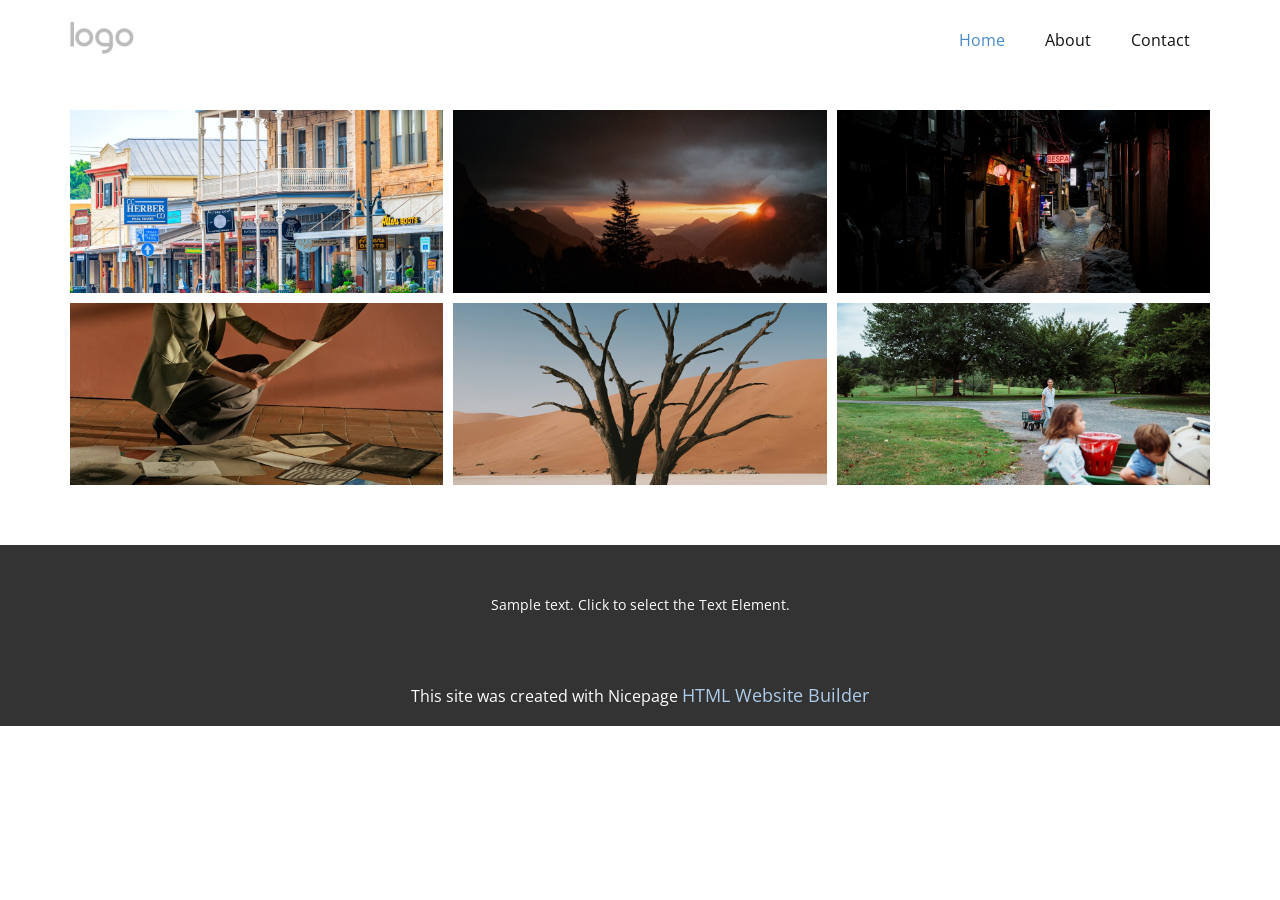
<file: index.html>
<!DOCTYPE html>
<html style="font-size: 16px;" lang="en"><head>
    <meta name="viewport" content="width=device-width, initial-scale=1.0">
    <meta charset="utf-8">
    <meta name="keywords" content="">
    <meta name="description" content="">
    <title>Home</title>
    <link rel="stylesheet" href="nicepage.css" media="screen">
<link rel="stylesheet" href="index.css" media="screen">
    <script class="u-script" type="text/javascript" src="jquery.js" defer=""></script>
    <script class="u-script" type="text/javascript" src="nicepage.js" defer=""></script>
    <meta name="generator" content="Nicepage 8.3.6, nicepage.com">
    
    
    
    <link id="u-page-google-font" rel="stylesheet" href="https://fonts.googleapis.com/css2?display=swap&amp;family=Roboto:ital,wght@0,100;0,200;0,300;0,400;0,500;0,600;0,700;0,800;0,900;1,100;1,200;1,300;1,400;1,500;1,600;1,700;1,800;1,900&amp;family=Open+Sans:ital,wght@0,300;0,400;0,500;0,600;0,700;0,800;1,300;1,400;1,500;1,600;1,700;1,800">
    <script type="application/ld+json">{
		"@context": "http://schema.org",
		"@type": "Organization",
		"name": "",
		"logo": "images/default-logo.png"
}</script>
    <meta name="theme-color" content="#478ac9">
    <meta property="og:title" content="Home">
    <meta property="og:type" content="website">
  <meta data-intl-tel-input-cdn-path="intlTelInput/"></head>
  <body data-home-page="Home.html" data-home-page-title="Home" data-path-to-root="./" data-include-products="false" class="u-body u-clearfix u-xl-mode" data-lang="en"><header class="u-clearfix u-header u-header" id="header"><div class="u-clearfix u-sheet u-valign-middle u-sheet-1">
        <a href="#" class="u-image u-logo u-image-1">
          <img src="images/default-logo.png" class="u-logo-image u-logo-image-1">
        </a>
        <nav class="u-menu u-menu-one-level u-offcanvas u-menu-1" role="navigation" aria-label="Menu navigation">
          <div class="menu-collapse" style="font-size: 1rem; letter-spacing: 0px;">
            <a class="u-button-style u-custom-left-right-menu-spacing u-custom-padding-bottom u-custom-top-bottom-menu-spacing u-hamburger-link u-nav-link u-text-active-palette-1-base u-text-hover-palette-2-base" href="#" tabindex="-1" aria-label="Open menu" aria-controls="6f75">
              <svg class="u-svg-link" viewBox="0 0 24 24"><use xlink:href="#menu-hamburger"></use></svg>
              <svg class="u-svg-content" version="1.1" id="menu-hamburger" viewBox="0 0 16 16" x="0px" y="0px" xmlns:xlink="http://www.w3.org/1999/xlink" xmlns="http://www.w3.org/2000/svg"><g><rect y="1" width="16" height="2"></rect><rect y="7" width="16" height="2"></rect><rect y="13" width="16" height="2"></rect>
</g></svg>
            </a>
          </div>
          <div class="u-nav-container">
            <ul class="u-nav u-unstyled u-nav-1" role="menubar"><li class="u-nav-item" role="none"><a class="u-button-style u-nav-link u-text-active-palette-1-base u-text-hover-palette-2-base u-nav-link-2" href="./" role="menuitem">Home</a>
</li><li class="u-nav-item" role="none"><a class="u-button-style u-nav-link u-text-active-palette-1-base u-text-hover-palette-2-base u-nav-link-2" href="About.html" role="menuitem">About</a>
</li><li class="u-nav-item" role="none"><a class="u-button-style u-nav-link u-text-active-palette-1-base u-text-hover-palette-2-base u-nav-link-2" href="Contact.html" role="menuitem">Contact</a>
</li></ul>
          </div>
          <div class="u-nav-container-collapse" id="6f75" role="region" aria-label="Menu panel">
            <div class="u-black u-container-style u-inner-container-layout u-opacity u-opacity-95 u-sidenav">
              <div class="u-inner-container-layout u-sidenav-overflow">
                <div class="u-menu-close" tabindex="-1" aria-label="Close menu"></div>
                <ul class="u-align-center u-nav u-popupmenu-items u-unstyled u-nav-2"><li class="u-nav-item"><a class="u-button-style u-nav-link" href="./">Home</a>
</li><li class="u-nav-item"><a class="u-button-style u-nav-link" href="About.html">About</a>
</li><li class="u-nav-item"><a class="u-button-style u-nav-link" href="Contact.html">Contact</a>
</li></ul>
              </div>
            </div>
            <div class="u-black u-menu-overlay u-opacity u-opacity-70"></div>
          </div>
        </nav>
      </div></header>
    <section class="u-clearfix u-section-1" id="block-1">
      <div class="u-clearfix u-sheet u-sheet-1">
        <div class="u-expanded-width u-gallery u-layout-grid u-lightbox u-no-transition u-show-text-none u-gallery-1">
          <div class="u-gallery-inner u-gallery-inner-1">
            <div class="u-effect-hover-zoom u-gallery-item">
              <div class="u-back-slide" data-image-width="1280" data-image-height="853">
                <img class="u-back-image u-expanded" src="images/photo-1761850648640-2ee5870ee883.jpeg">
              </div>
              <div class="u-over-slide u-shading u-over-slide-1"></div>
            </div>
            <div class="u-effect-hover-zoom u-gallery-item">
              <div class="u-back-slide" data-image-width="1280" data-image-height="853">
                <img class="u-back-image u-expanded" src="images/photo-1773176647951-d8f618dee942.jpeg">
              </div>
              <div class="u-over-slide u-shading u-over-slide-2"></div>
            </div>
            <div class="u-effect-hover-zoom u-gallery-item">
              <div class="u-back-slide" data-image-width="1280" data-image-height="800">
                <img class="u-back-image u-expanded" src="images/photo-1771615432333-62434433cb66.jpeg">
              </div>
              <div class="u-over-slide u-shading u-over-slide-3"></div>
            </div>
            <div class="u-effect-hover-zoom u-gallery-item">
              <div class="u-back-slide" data-image-width="960" data-image-height="1280">
                <img class="u-back-image u-expanded" src="images/photo-1772442164791-df481a73ce0e.jpeg">
              </div>
              <div class="u-over-slide u-shading u-over-slide-4"></div>
            </div>
            <div class="u-effect-hover-zoom u-gallery-item">
              <div class="u-back-slide" data-image-width="960" data-image-height="1280">
                <img class="u-back-image u-expanded" src="images/photo-1772289239056-1b16259425b7.jpeg">
              </div>
              <div class="u-over-slide u-shading u-over-slide-5"></div>
            </div>
            <div class="u-effect-hover-zoom u-gallery-item">
              <div class="u-back-slide" data-image-width="1280" data-image-height="853">
                <img class="u-back-image u-expanded" src="images/photo-1761839258289-72f12b0de058.jpeg">
              </div>
              <div class="u-over-slide u-shading u-over-slide-6"></div>
            </div>
          </div>
        </div>
      </div>
    </section>
    
    
    
    <footer class="u-align-center u-clearfix u-container-align-center u-footer u-grey-80 u-footer" id="footer"><div class="u-clearfix u-sheet u-sheet-1">
        <p class="u-small-text u-text u-text-variant u-text-1">Sample text. Click to select the Text Element.</p>
      </div></footer>
    <section class="u-backlink u-clearfix u-grey-80"> This site was created with Nicepage <a href="https://nicepage.com/html-website-builder">HTML Website Builder</a>
    </section>
  
</body></html>
</file>
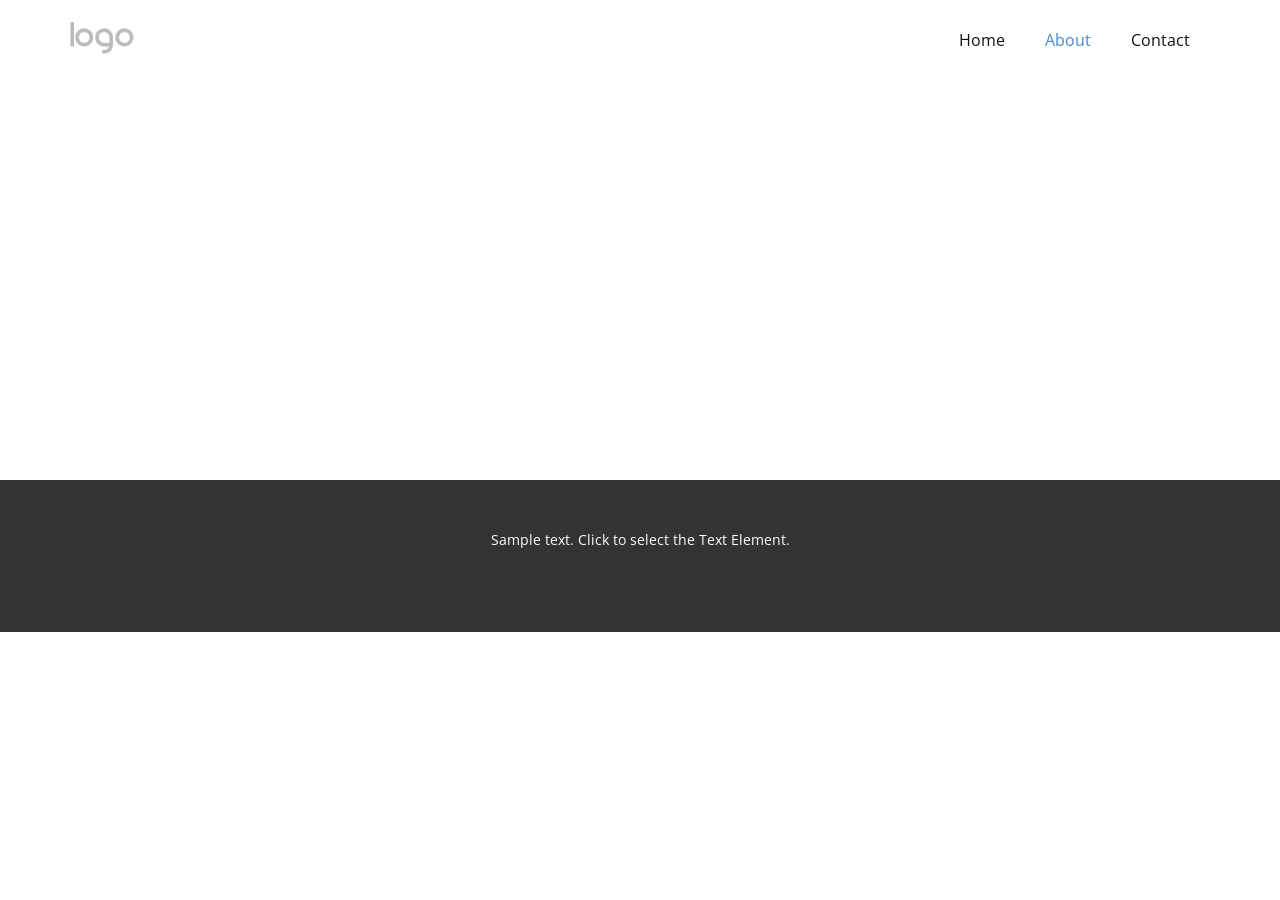
<file: About.html>
<!DOCTYPE html>
<html style="font-size: 16px;" lang="en"><head>
    <meta name="viewport" content="width=device-width, initial-scale=1.0">
    <meta charset="utf-8">
    <meta name="keywords" content="">
    <meta name="description" content="">
    <title>About</title>
    <link rel="stylesheet" href="nicepage.css" media="screen">
<link rel="stylesheet" href="About.css" media="screen">
    <script class="u-script" type="text/javascript" src="jquery.js" defer=""></script>
    <script class="u-script" type="text/javascript" src="nicepage.js" defer=""></script>
    <meta name="generator" content="Nicepage 8.3.6, nicepage.com">
    
    
    
    <link id="u-page-google-font" rel="stylesheet" href="https://fonts.googleapis.com/css2?display=swap&amp;family=Roboto:ital,wght@0,100;0,200;0,300;0,400;0,500;0,600;0,700;0,800;0,900;1,100;1,200;1,300;1,400;1,500;1,600;1,700;1,800;1,900&amp;family=Open+Sans:ital,wght@0,300;0,400;0,500;0,600;0,700;0,800;1,300;1,400;1,500;1,600;1,700;1,800">
    <script type="application/ld+json">{
		"@context": "http://schema.org",
		"@type": "Organization",
		"name": "",
		"logo": "images/default-logo.png"
}</script>
    <meta name="theme-color" content="#478ac9">
    <meta property="og:title" content="About">
    <meta property="og:type" content="website">
  <meta data-intl-tel-input-cdn-path="intlTelInput/"></head>
  <body data-path-to-root="./" data-include-products="false" class="u-body u-xl-mode" data-lang="en"><header class="u-clearfix u-header u-header" id="header"><div class="u-clearfix u-sheet u-valign-middle u-sheet-1">
        <a href="#" class="u-image u-logo u-image-1">
          <img src="images/default-logo.png" class="u-logo-image u-logo-image-1">
        </a>
        <nav class="u-menu u-menu-one-level u-offcanvas u-menu-1" role="navigation" aria-label="Menu navigation">
          <div class="menu-collapse" style="font-size: 1rem; letter-spacing: 0px;">
            <a class="u-button-style u-custom-left-right-menu-spacing u-custom-padding-bottom u-custom-top-bottom-menu-spacing u-hamburger-link u-nav-link u-text-active-palette-1-base u-text-hover-palette-2-base" href="#" tabindex="-1" aria-label="Open menu" aria-controls="6f75">
              <svg class="u-svg-link" viewBox="0 0 24 24"><use xlink:href="#menu-hamburger"></use></svg>
              <svg class="u-svg-content" version="1.1" id="menu-hamburger" viewBox="0 0 16 16" x="0px" y="0px" xmlns:xlink="http://www.w3.org/1999/xlink" xmlns="http://www.w3.org/2000/svg"><g><rect y="1" width="16" height="2"></rect><rect y="7" width="16" height="2"></rect><rect y="13" width="16" height="2"></rect>
</g></svg>
            </a>
          </div>
          <div class="u-nav-container">
            <ul class="u-nav u-unstyled u-nav-1" role="menubar"><li class="u-nav-item" role="none"><a class="u-button-style u-nav-link u-text-active-palette-1-base u-text-hover-palette-2-base u-nav-link-2" href="./" role="menuitem">Home</a>
</li><li class="u-nav-item" role="none"><a class="u-button-style u-nav-link u-text-active-palette-1-base u-text-hover-palette-2-base u-nav-link-2" href="About.html" role="menuitem">About</a>
</li><li class="u-nav-item" role="none"><a class="u-button-style u-nav-link u-text-active-palette-1-base u-text-hover-palette-2-base u-nav-link-2" href="Contact.html" role="menuitem">Contact</a>
</li></ul>
          </div>
          <div class="u-nav-container-collapse" id="6f75" role="region" aria-label="Menu panel">
            <div class="u-black u-container-style u-inner-container-layout u-opacity u-opacity-95 u-sidenav">
              <div class="u-inner-container-layout u-sidenav-overflow">
                <div class="u-menu-close" tabindex="-1" aria-label="Close menu"></div>
                <ul class="u-align-center u-nav u-popupmenu-items u-unstyled u-nav-2"><li class="u-nav-item"><a class="u-button-style u-nav-link" href="./">Home</a>
</li><li class="u-nav-item"><a class="u-button-style u-nav-link" href="About.html">About</a>
</li><li class="u-nav-item"><a class="u-button-style u-nav-link" href="Contact.html">Contact</a>
</li></ul>
              </div>
            </div>
            <div class="u-black u-menu-overlay u-opacity u-opacity-70"></div>
          </div>
        </nav>
      </div></header>
    <section class="u-clearfix u-section-1" id="block-1">
      <div class="u-clearfix u-sheet u-sheet-1"></div>
    </section>
    
    
    
    <footer class="u-align-center u-clearfix u-container-align-center u-footer u-grey-80 u-footer" id="footer"><div class="u-clearfix u-sheet u-sheet-1">
        <p class="u-small-text u-text u-text-variant u-text-1">Sample text. Click to select the Text Element.</p>
      </div></footer>
    <section class="u-backlink u-clearfix u-grey-80"></section>
  
</body></html>
</file>
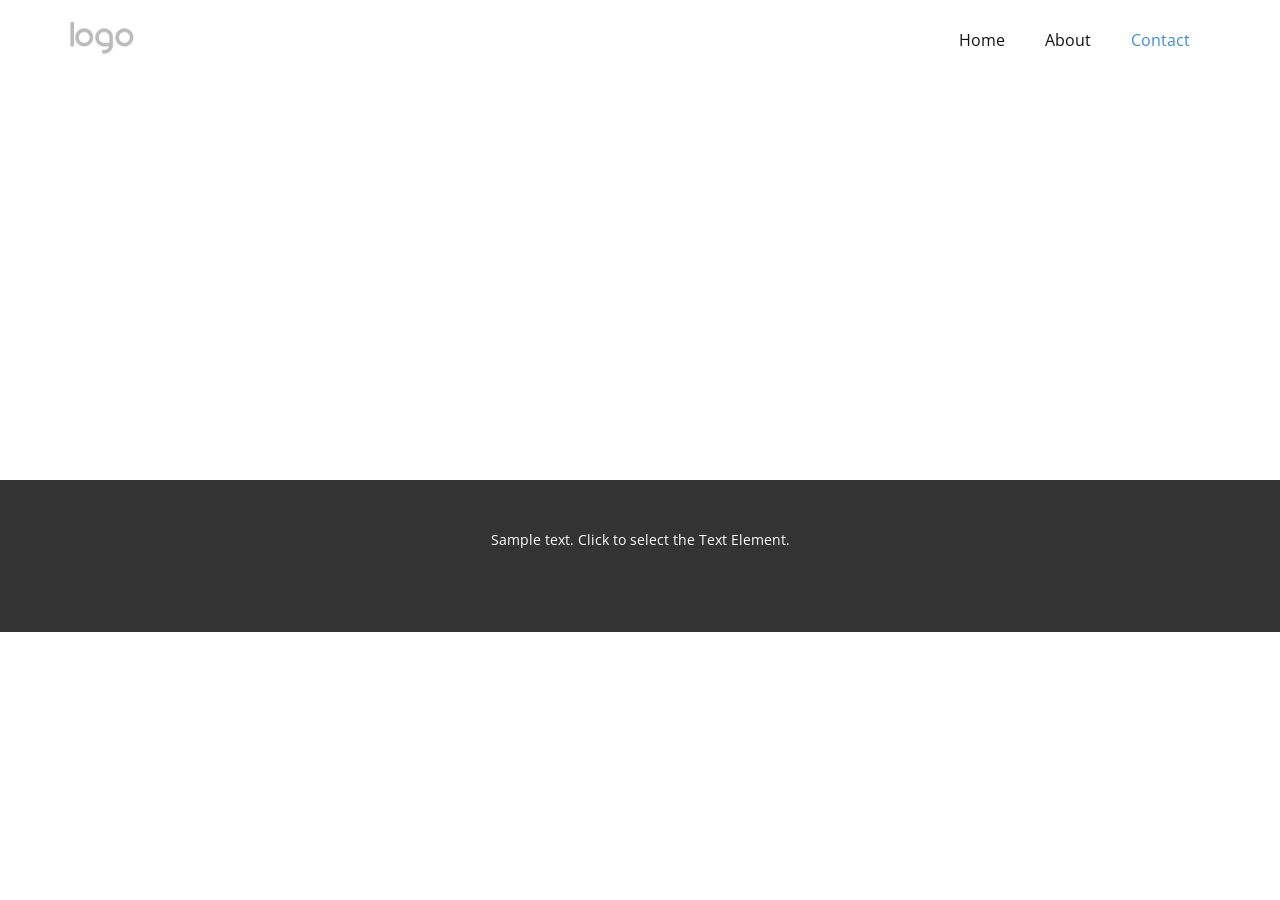
<file: Contact.html>
<!DOCTYPE html>
<html style="font-size: 16px;" lang="en"><head>
    <meta name="viewport" content="width=device-width, initial-scale=1.0">
    <meta charset="utf-8">
    <meta name="keywords" content="">
    <meta name="description" content="">
    <title>Contact</title>
    <link rel="stylesheet" href="nicepage.css" media="screen">
<link rel="stylesheet" href="Contact.css" media="screen">
    <script class="u-script" type="text/javascript" src="jquery.js" defer=""></script>
    <script class="u-script" type="text/javascript" src="nicepage.js" defer=""></script>
    <meta name="generator" content="Nicepage 8.3.6, nicepage.com">
    
    
    
    <link id="u-page-google-font" rel="stylesheet" href="https://fonts.googleapis.com/css2?display=swap&amp;family=Roboto:ital,wght@0,100;0,200;0,300;0,400;0,500;0,600;0,700;0,800;0,900;1,100;1,200;1,300;1,400;1,500;1,600;1,700;1,800;1,900&amp;family=Open+Sans:ital,wght@0,300;0,400;0,500;0,600;0,700;0,800;1,300;1,400;1,500;1,600;1,700;1,800">
    <script type="application/ld+json">{
		"@context": "http://schema.org",
		"@type": "Organization",
		"name": "",
		"logo": "images/default-logo.png"
}</script>
    <meta name="theme-color" content="#478ac9">
    <meta property="og:title" content="Contact">
    <meta property="og:type" content="website">
  <meta data-intl-tel-input-cdn-path="intlTelInput/"></head>
  <body data-path-to-root="./" data-include-products="false" class="u-body u-xl-mode" data-lang="en"><header class="u-clearfix u-header u-header" id="header"><div class="u-clearfix u-sheet u-valign-middle u-sheet-1">
        <a href="#" class="u-image u-logo u-image-1">
          <img src="images/default-logo.png" class="u-logo-image u-logo-image-1">
        </a>
        <nav class="u-menu u-menu-one-level u-offcanvas u-menu-1" role="navigation" aria-label="Menu navigation">
          <div class="menu-collapse" style="font-size: 1rem; letter-spacing: 0px;">
            <a class="u-button-style u-custom-left-right-menu-spacing u-custom-padding-bottom u-custom-top-bottom-menu-spacing u-hamburger-link u-nav-link u-text-active-palette-1-base u-text-hover-palette-2-base" href="#" tabindex="-1" aria-label="Open menu" aria-controls="6f75">
              <svg class="u-svg-link" viewBox="0 0 24 24"><use xlink:href="#menu-hamburger"></use></svg>
              <svg class="u-svg-content" version="1.1" id="menu-hamburger" viewBox="0 0 16 16" x="0px" y="0px" xmlns:xlink="http://www.w3.org/1999/xlink" xmlns="http://www.w3.org/2000/svg"><g><rect y="1" width="16" height="2"></rect><rect y="7" width="16" height="2"></rect><rect y="13" width="16" height="2"></rect>
</g></svg>
            </a>
          </div>
          <div class="u-nav-container">
            <ul class="u-nav u-unstyled u-nav-1" role="menubar"><li class="u-nav-item" role="none"><a class="u-button-style u-nav-link u-text-active-palette-1-base u-text-hover-palette-2-base u-nav-link-2" href="./" role="menuitem">Home</a>
</li><li class="u-nav-item" role="none"><a class="u-button-style u-nav-link u-text-active-palette-1-base u-text-hover-palette-2-base u-nav-link-2" href="About.html" role="menuitem">About</a>
</li><li class="u-nav-item" role="none"><a class="u-button-style u-nav-link u-text-active-palette-1-base u-text-hover-palette-2-base u-nav-link-2" href="Contact.html" role="menuitem">Contact</a>
</li></ul>
          </div>
          <div class="u-nav-container-collapse" id="6f75" role="region" aria-label="Menu panel">
            <div class="u-black u-container-style u-inner-container-layout u-opacity u-opacity-95 u-sidenav">
              <div class="u-inner-container-layout u-sidenav-overflow">
                <div class="u-menu-close" tabindex="-1" aria-label="Close menu"></div>
                <ul class="u-align-center u-nav u-popupmenu-items u-unstyled u-nav-2"><li class="u-nav-item"><a class="u-button-style u-nav-link" href="./">Home</a>
</li><li class="u-nav-item"><a class="u-button-style u-nav-link" href="About.html">About</a>
</li><li class="u-nav-item"><a class="u-button-style u-nav-link" href="Contact.html">Contact</a>
</li></ul>
              </div>
            </div>
            <div class="u-black u-menu-overlay u-opacity u-opacity-70"></div>
          </div>
        </nav>
      </div></header>
    <section class="u-clearfix u-section-1" id="block-1">
      <div class="u-clearfix u-sheet u-sheet-1"></div>
    </section>
    
    
    
    <footer class="u-align-center u-clearfix u-container-align-center u-footer u-grey-80 u-footer" id="footer"><div class="u-clearfix u-sheet u-sheet-1">
        <p class="u-small-text u-text u-text-variant u-text-1">Sample text. Click to select the Text Element.</p>
      </div></footer>
    <section class="u-backlink u-clearfix u-grey-80"></section>
  
</body></html>
</file>
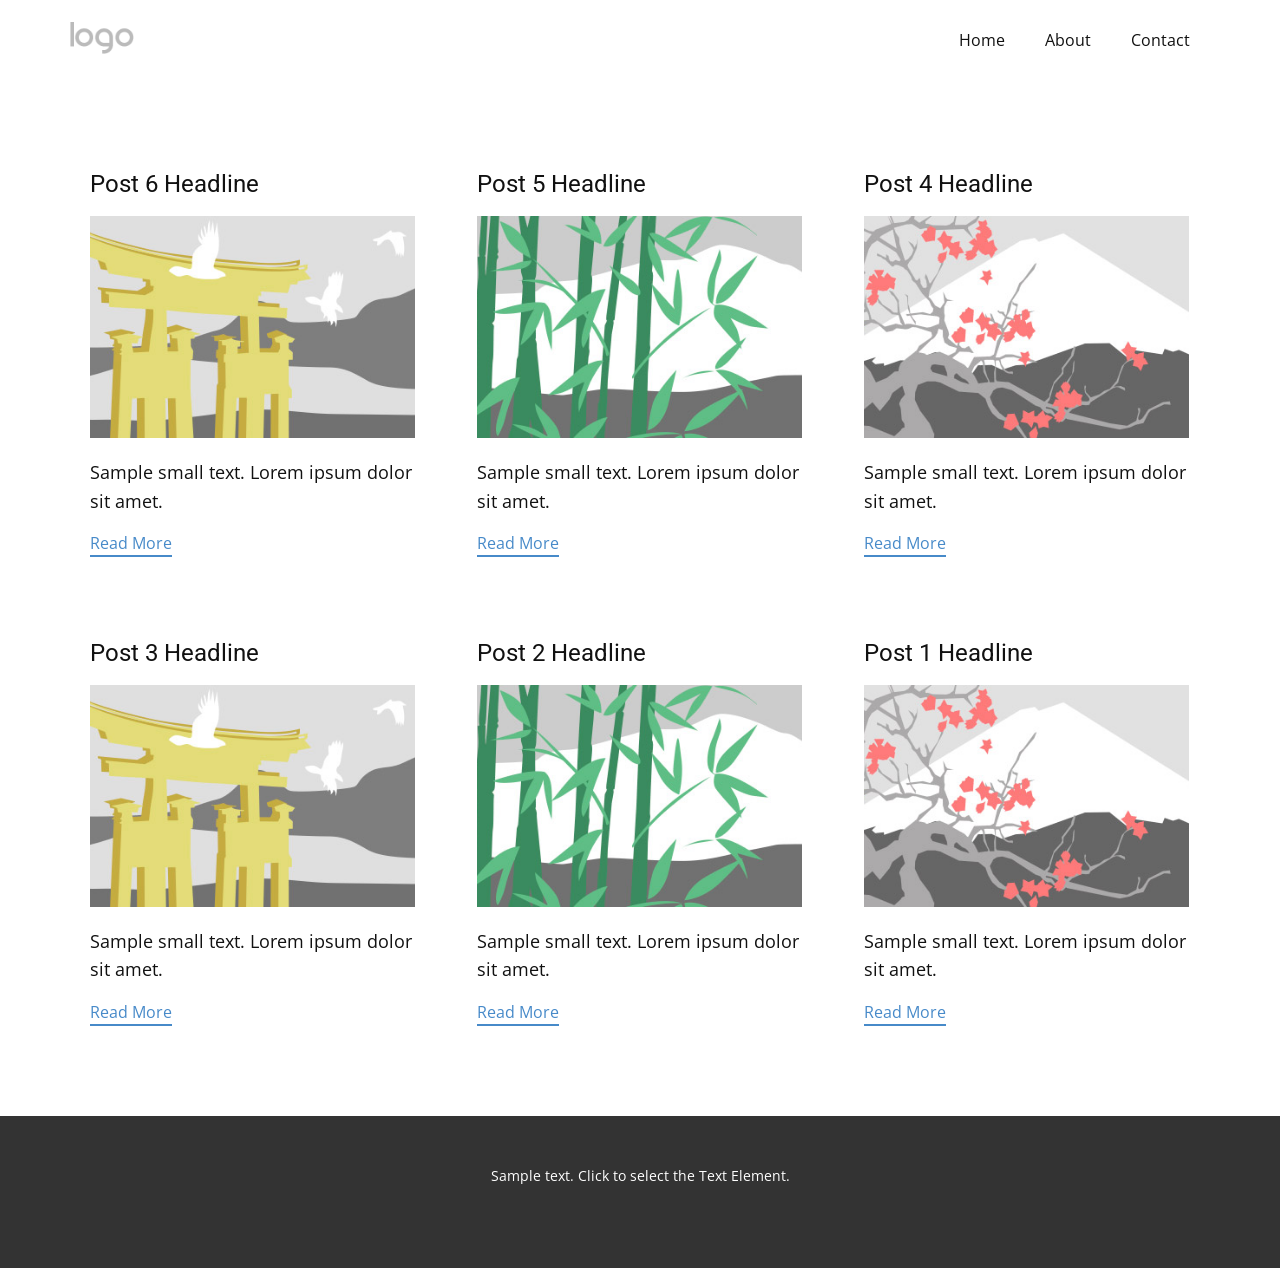
<file: blog/blog.html>
<!DOCTYPE html>
<html style="font-size: 16px;" lang="en"><head>
    <meta name="viewport" content="width=device-width, initial-scale=1.0">
    <meta charset="utf-8">
    <meta name="keywords" content="">
    <meta name="description" content="">
    <title>Blog</title>
    <link rel="stylesheet" href="../nicepage.css" media="screen">
<link rel="stylesheet" href="../Blog-Template.css" media="screen">
    <script class="u-script" type="text/javascript" src="../jquery.js" defer=""></script>
    <script class="u-script" type="text/javascript" src="../nicepage.js" defer=""></script>
    <meta name="generator" content="Nicepage 8.3.6, nicepage.com">
    
    
    
    <link id="u-page-google-font" rel="stylesheet" href="https://fonts.googleapis.com/css2?display=swap&amp;family=Roboto:ital,wght@0,100;0,200;0,300;0,400;0,500;0,600;0,700;0,800;0,900;1,100;1,200;1,300;1,400;1,500;1,600;1,700;1,800;1,900&amp;family=Open+Sans:ital,wght@0,300;0,400;0,500;0,600;0,700;0,800;1,300;1,400;1,500;1,600;1,700;1,800">
    <script type="application/ld+json">{
		"@context": "http://schema.org",
		"@type": "Organization",
		"name": "",
		"logo": "images/default-logo.png"
}</script>
    <meta name="theme-color" content="#478ac9">
  <meta data-intl-tel-input-cdn-path="intlTelInput/"></head>
  <body data-path-to-root="../" data-include-products="false" class="u-body u-xl-mode" data-lang="en"><header class="u-clearfix u-header u-header" id="header"><div class="u-clearfix u-sheet u-valign-middle u-sheet-1">
        <a href="#" class="u-image u-logo u-image-1">
          <img src="../images/default-logo.png" class="u-logo-image u-logo-image-1">
        </a>
        <nav class="u-menu u-menu-one-level u-offcanvas u-menu-1" role="navigation" aria-label="Menu navigation">
          <div class="menu-collapse" style="font-size: 1rem; letter-spacing: 0px;">
            <a class="u-button-style u-custom-left-right-menu-spacing u-custom-padding-bottom u-custom-top-bottom-menu-spacing u-hamburger-link u-nav-link u-text-active-palette-1-base u-text-hover-palette-2-base" href="#" tabindex="-1" aria-label="Open menu" aria-controls="6f75">
              <svg class="u-svg-link" viewBox="0 0 24 24"><use xlink:href="#menu-hamburger"></use></svg>
              <svg class="u-svg-content" version="1.1" id="menu-hamburger" viewBox="0 0 16 16" x="0px" y="0px" xmlns:xlink="http://www.w3.org/1999/xlink" xmlns="http://www.w3.org/2000/svg"><g><rect y="1" width="16" height="2"></rect><rect y="7" width="16" height="2"></rect><rect y="13" width="16" height="2"></rect>
</g></svg>
            </a>
          </div>
          <div class="u-nav-container">
            <ul class="u-nav u-unstyled u-nav-1" role="menubar"><li class="u-nav-item" role="none"><a class="u-button-style u-nav-link u-text-active-palette-1-base u-text-hover-palette-2-base u-nav-link-2" href="../" role="menuitem">Home</a>
</li><li class="u-nav-item" role="none"><a class="u-button-style u-nav-link u-text-active-palette-1-base u-text-hover-palette-2-base u-nav-link-2" href="../About.html" role="menuitem">About</a>
</li><li class="u-nav-item" role="none"><a class="u-button-style u-nav-link u-text-active-palette-1-base u-text-hover-palette-2-base u-nav-link-2" href="../Contact.html" role="menuitem">Contact</a>
</li></ul>
          </div>
          <div class="u-nav-container-collapse" id="6f75" role="region" aria-label="Menu panel">
            <div class="u-black u-container-style u-inner-container-layout u-opacity u-opacity-95 u-sidenav">
              <div class="u-inner-container-layout u-sidenav-overflow">
                <div class="u-menu-close" tabindex="-1" aria-label="Close menu"></div>
                <ul class="u-align-center u-nav u-popupmenu-items u-unstyled u-nav-2"><li class="u-nav-item"><a class="u-button-style u-nav-link" href="../">Home</a>
</li><li class="u-nav-item"><a class="u-button-style u-nav-link" href="../About.html">About</a>
</li><li class="u-nav-item"><a class="u-button-style u-nav-link" href="../Contact.html">Contact</a>
</li></ul>
              </div>
            </div>
            <div class="u-black u-menu-overlay u-opacity u-opacity-70"></div>
          </div>
        </nav>
      </div></header>
    <section class="u-clearfix u-section-1" id="block-2">
      <div class="u-clearfix u-sheet u-valign-middle u-sheet-1"><!--blog--><!--blog_options_json--><!--{"type":"Recent","source":"","tags":"","count":""}--><!--/blog_options_json-->
        <div class="u-blog u-expanded-width u-repeater u-repeater-1" data-blog-id="blog-1"><!--blog_post-->
          <div class="u-blog-post u-container-style u-repeater-item u-white u-repeater-item-1">
            <div class="u-container-layout u-similar-container u-valign-top u-container-layout-1"><!--blog_post_header-->
              <h4 class="u-blog-control u-text u-text-1">
                <a class="u-post-header-link" href="../blog/post-5.html">Post 6 Headline</a>
              </h4><!--/blog_post_header--><!--blog_post_image-->
              <img alt="" class="u-blog-control u-expanded-width u-image u-image-default u-image-1" src="../images/8ad73f3c.jpeg" data-href="../blog/post-5.html"><!--/blog_post_image--><!--blog_post_content-->
              <div class="u-blog-control u-post-content u-text u-text-2 fr-view">Sample small text. Lorem ipsum dolor sit amet.</div><!--/blog_post_content--><!--blog_post_readmore-->
              <a href="../blog/post-5.html" class="u-blog-control u-border-2 u-border-palette-1-base u-btn u-btn-rectangle u-button-style u-none u-btn-1"><!--blog_post_readmore_content--><!--options_json--><!--{"content":"","defaultValue":"Read More"}--><!--/options_json-->Read More<!--/blog_post_readmore_content--></a><!--/blog_post_readmore-->
            </div>
          </div><div class="u-blog-post u-container-style u-repeater-item u-video-cover u-white">
            <div class="u-container-layout u-similar-container u-valign-top u-container-layout-2"><!--blog_post_header-->
              <h4 class="u-blog-control u-text u-text-3">
                <a class="u-post-header-link" href="../blog/post-4.html">Post 5 Headline</a>
              </h4><!--/blog_post_header--><!--blog_post_image-->
              <img alt="" class="u-blog-control u-expanded-width u-image u-image-default u-image-2" src="../images/68f64b9d.jpeg" data-href="../blog/post-4.html"><!--/blog_post_image--><!--blog_post_content-->
              <div class="u-blog-control u-post-content u-text u-text-4 fr-view">Sample small text. Lorem ipsum dolor sit amet.</div><!--/blog_post_content--><!--blog_post_readmore-->
              <a href="../blog/post-4.html" class="u-blog-control u-border-2 u-border-palette-1-base u-btn u-btn-rectangle u-button-style u-none u-btn-2"><!--blog_post_readmore_content--><!--options_json--><!--{"content":"","defaultValue":"Read More"}--><!--/options_json-->Read More<!--/blog_post_readmore_content--></a><!--/blog_post_readmore-->
            </div>
          </div><div class="u-blog-post u-container-style u-repeater-item u-video-cover u-white">
            <div class="u-container-layout u-similar-container u-valign-top u-container-layout-3"><!--blog_post_header-->
              <h4 class="u-blog-control u-text u-text-5">
                <a class="u-post-header-link" href="../blog/post-3.html">Post 4 Headline</a>
              </h4><!--/blog_post_header--><!--blog_post_image-->
              <img alt="" class="u-blog-control u-expanded-width u-image u-image-default u-image-3" src="../images/0fd3416c.jpeg" data-href="../blog/post-3.html"><!--/blog_post_image--><!--blog_post_content-->
              <div class="u-blog-control u-post-content u-text u-text-6 fr-view">Sample small text. Lorem ipsum dolor sit amet.</div><!--/blog_post_content--><!--blog_post_readmore-->
              <a href="../blog/post-3.html" class="u-blog-control u-border-2 u-border-palette-1-base u-btn u-btn-rectangle u-button-style u-none u-btn-3"><!--blog_post_readmore_content--><!--options_json--><!--{"content":"","defaultValue":"Read More"}--><!--/options_json-->Read More<!--/blog_post_readmore_content--></a><!--/blog_post_readmore-->
            </div>
          </div><div class="u-blog-post u-container-style u-repeater-item u-white u-repeater-item-1">
            <div class="u-container-layout u-similar-container u-valign-top u-container-layout-1"><!--blog_post_header-->
              <h4 class="u-blog-control u-text u-text-1">
                <a class="u-post-header-link" href="../blog/post-2.html">Post 3 Headline</a>
              </h4><!--/blog_post_header--><!--blog_post_image-->
              <img alt="" class="u-blog-control u-expanded-width u-image u-image-default u-image-1" src="../images/8ad73f3c.jpeg" data-href="../blog/post-2.html"><!--/blog_post_image--><!--blog_post_content-->
              <div class="u-blog-control u-post-content u-text u-text-2 fr-view">Sample small text. Lorem ipsum dolor sit amet.</div><!--/blog_post_content--><!--blog_post_readmore-->
              <a href="../blog/post-2.html" class="u-blog-control u-border-2 u-border-palette-1-base u-btn u-btn-rectangle u-button-style u-none u-btn-1"><!--blog_post_readmore_content--><!--options_json--><!--{"content":"","defaultValue":"Read More"}--><!--/options_json-->Read More<!--/blog_post_readmore_content--></a><!--/blog_post_readmore-->
            </div>
          </div><div class="u-blog-post u-container-style u-repeater-item u-video-cover u-white">
            <div class="u-container-layout u-similar-container u-valign-top u-container-layout-2"><!--blog_post_header-->
              <h4 class="u-blog-control u-text u-text-3">
                <a class="u-post-header-link" href="../blog/post-1.html">Post 2 Headline</a>
              </h4><!--/blog_post_header--><!--blog_post_image-->
              <img alt="" class="u-blog-control u-expanded-width u-image u-image-default u-image-2" src="../images/68f64b9d.jpeg" data-href="../blog/post-1.html"><!--/blog_post_image--><!--blog_post_content-->
              <div class="u-blog-control u-post-content u-text u-text-4 fr-view">Sample small text. Lorem ipsum dolor sit amet.</div><!--/blog_post_content--><!--blog_post_readmore-->
              <a href="../blog/post-1.html" class="u-blog-control u-border-2 u-border-palette-1-base u-btn u-btn-rectangle u-button-style u-none u-btn-2"><!--blog_post_readmore_content--><!--options_json--><!--{"content":"","defaultValue":"Read More"}--><!--/options_json-->Read More<!--/blog_post_readmore_content--></a><!--/blog_post_readmore-->
            </div>
          </div><div class="u-blog-post u-container-style u-repeater-item u-video-cover u-white">
            <div class="u-container-layout u-similar-container u-valign-top u-container-layout-3"><!--blog_post_header-->
              <h4 class="u-blog-control u-text u-text-5">
                <a class="u-post-header-link" href="../blog/post.html">Post 1 Headline</a>
              </h4><!--/blog_post_header--><!--blog_post_image-->
              <img alt="" class="u-blog-control u-expanded-width u-image u-image-default u-image-3" src="../images/0fd3416c.jpeg" data-href="../blog/post.html"><!--/blog_post_image--><!--blog_post_content-->
              <div class="u-blog-control u-post-content u-text u-text-6 fr-view">Sample small text. Lorem ipsum dolor sit amet.</div><!--/blog_post_content--><!--blog_post_readmore-->
              <a href="../blog/post.html" class="u-blog-control u-border-2 u-border-palette-1-base u-btn u-btn-rectangle u-button-style u-none u-btn-3"><!--blog_post_readmore_content--><!--options_json--><!--{"content":"","defaultValue":"Read More"}--><!--/options_json-->Read More<!--/blog_post_readmore_content--></a><!--/blog_post_readmore-->
            </div>
          </div><!--/blog_post--><!--blog_post-->
          <!--/blog_post--><!--blog_post-->
          <!--/blog_post-->
        </div><!--/blog-->
      </div>
    </section>
    
    
    
    <footer class="u-align-center u-clearfix u-container-align-center u-footer u-grey-80 u-footer" id="footer"><div class="u-clearfix u-sheet u-sheet-1">
        <p class="u-small-text u-text u-text-variant u-text-1">Sample text. Click to select the Text Element.</p>
      </div></footer>
    <section class="u-backlink u-clearfix u-grey-80"></section>
  
</body></html>
</file>
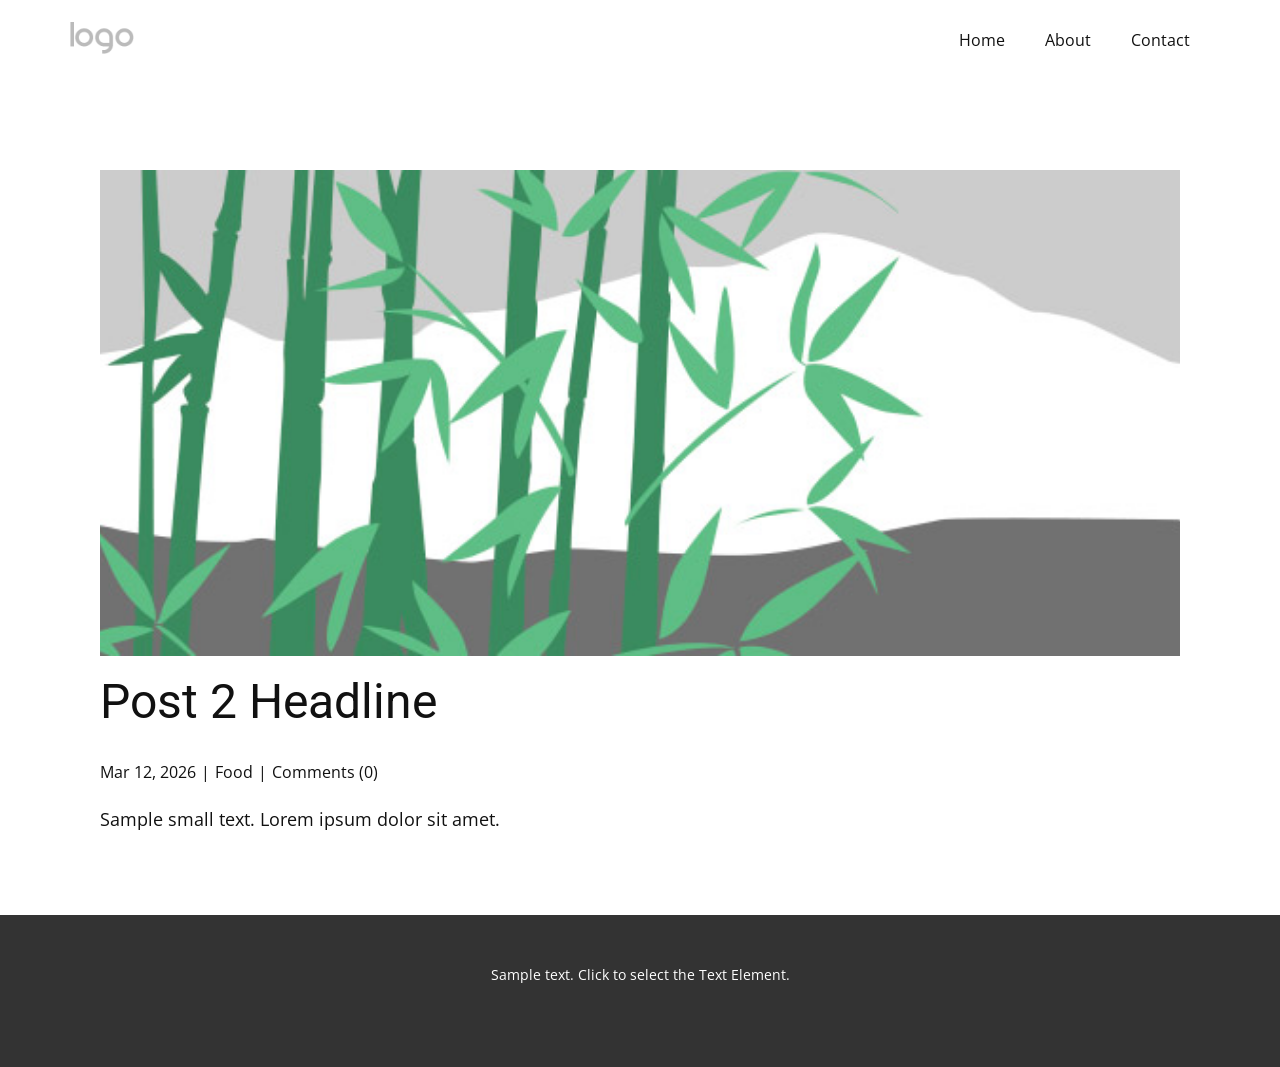
<file: blog/post-1.html>
<!DOCTYPE html>
<html style="font-size: 16px;" lang="en"><head>
    <meta name="viewport" content="width=device-width, initial-scale=1.0">
    <meta charset="utf-8">
    <meta name="keywords" content="Post 1 Headline">
    <meta name="description" content="">
    <title>Post 2 Headline</title>
    <link rel="stylesheet" href="../nicepage.css" media="screen">
<link rel="stylesheet" href="../Post-Template.css" media="screen">
    <script class="u-script" type="text/javascript" src="../jquery.js" defer=""></script>
    <script class="u-script" type="text/javascript" src="../nicepage.js" defer=""></script>
    <meta name="generator" content="Nicepage 8.3.6, nicepage.com">
    
    
    
    <link id="u-page-google-font" rel="stylesheet" href="https://fonts.googleapis.com/css2?display=swap&amp;family=Roboto:ital,wght@0,100;0,200;0,300;0,400;0,500;0,600;0,700;0,800;0,900;1,100;1,200;1,300;1,400;1,500;1,600;1,700;1,800;1,900&amp;family=Open+Sans:ital,wght@0,300;0,400;0,500;0,600;0,700;0,800;1,300;1,400;1,500;1,600;1,700;1,800">
    <script type="application/ld+json">{
		"@context": "http://schema.org",
		"@type": "Organization",
		"name": "",
		"logo": "images/default-logo.png"
}</script>
    <meta name="theme-color" content="#478ac9">
  <meta data-intl-tel-input-cdn-path="intlTelInput/"></head>
  <body data-path-to-root="./" data-include-products="false" class="u-body u-xl-mode" data-lang="en"><header class="u-clearfix u-header u-header" id="header"><div class="u-clearfix u-sheet u-valign-middle u-sheet-1">
        <a href="#" class="u-image u-logo u-image-1">
          <img src="../images/default-logo.png" class="u-logo-image u-logo-image-1">
        </a>
        <nav class="u-menu u-menu-one-level u-offcanvas u-menu-1" role="navigation" aria-label="Menu navigation">
          <div class="menu-collapse" style="font-size: 1rem; letter-spacing: 0px;">
            <a class="u-button-style u-custom-left-right-menu-spacing u-custom-padding-bottom u-custom-top-bottom-menu-spacing u-hamburger-link u-nav-link u-text-active-palette-1-base u-text-hover-palette-2-base" href="#" tabindex="-1" aria-label="Open menu" aria-controls="6f75">
              <svg class="u-svg-link" viewBox="0 0 24 24"><use xlink:href="#menu-hamburger"></use></svg>
              <svg class="u-svg-content" version="1.1" id="menu-hamburger" viewBox="0 0 16 16" x="0px" y="0px" xmlns:xlink="http://www.w3.org/1999/xlink" xmlns="http://www.w3.org/2000/svg"><g><rect y="1" width="16" height="2"></rect><rect y="7" width="16" height="2"></rect><rect y="13" width="16" height="2"></rect>
</g></svg>
            </a>
          </div>
          <div class="u-nav-container">
            <ul class="u-nav u-unstyled u-nav-1" role="menubar"><li class="u-nav-item" role="none"><a class="u-button-style u-nav-link u-text-active-palette-1-base u-text-hover-palette-2-base u-nav-link-2" href="../" role="menuitem">Home</a>
</li><li class="u-nav-item" role="none"><a class="u-button-style u-nav-link u-text-active-palette-1-base u-text-hover-palette-2-base u-nav-link-2" href="../About.html" role="menuitem">About</a>
</li><li class="u-nav-item" role="none"><a class="u-button-style u-nav-link u-text-active-palette-1-base u-text-hover-palette-2-base u-nav-link-2" href="../Contact.html" role="menuitem">Contact</a>
</li></ul>
          </div>
          <div class="u-nav-container-collapse" id="6f75" role="region" aria-label="Menu panel">
            <div class="u-black u-container-style u-inner-container-layout u-opacity u-opacity-95 u-sidenav">
              <div class="u-inner-container-layout u-sidenav-overflow">
                <div class="u-menu-close" tabindex="-1" aria-label="Close menu"></div>
                <ul class="u-align-center u-nav u-popupmenu-items u-unstyled u-nav-2"><li class="u-nav-item"><a class="u-button-style u-nav-link" href="../">Home</a>
</li><li class="u-nav-item"><a class="u-button-style u-nav-link" href="../About.html">About</a>
</li><li class="u-nav-item"><a class="u-button-style u-nav-link" href="../Contact.html">Contact</a>
</li></ul>
              </div>
            </div>
            <div class="u-black u-menu-overlay u-opacity u-opacity-70"></div>
          </div>
        </nav>
      </div></header>
    <section class="u-align-center u-clearfix u-section-1" id="block-2">
      <div class="u-clearfix u-sheet u-valign-middle-md u-valign-middle-sm u-valign-middle-xs u-sheet-1"><!--post_details--><!--post_details_options_json--><!--{"source":""}--><!--/post_details_options_json--><!--blog_post-->
        <div class="u-container-style u-expanded-width u-post-details u-post-details-1">
          <div class="u-container-layout u-valign-middle u-container-layout-1"><!--blog_post_image-->
            <img alt="" class="u-blog-control u-expanded-width u-image u-image-default u-image-1" src="../images/68f64b9d.jpeg"><!--/blog_post_image--><!--blog_post_header-->
            <h2 class="u-blog-control u-text u-text-1">Post 2 Headline</h2><!--/blog_post_header--><!--blog_post_metadata-->
            <div class="u-blog-control u-metadata u-metadata-1"><!--blog_post_metadata_date--><span class="u-meta-date u-meta-icon">Mar 12, 2026</span><!--/blog_post_metadata_date--><!--blog_post_metadata_category--><span class="u-meta-category u-meta-icon"><a href="/blog/blog.html#/blog-1///1">Food</a></span><!--/blog_post_metadata_category--><!--blog_post_metadata_comments--><span class="u-meta-comments u-meta-icon"><!--blog_post_metadata_comments_content-->Comments (0)<!--/blog_post_metadata_comments_content--></span><!--/blog_post_metadata_comments-->
            </div><!--/blog_post_metadata--><!--blog_post_content-->
            <div class="u-align-justify u-blog-control u-post-content u-text u-text-2 fr-view">
  <p>Sample small text. Lorem ipsum dolor sit amet.</p>
  </div><!--/blog_post_content-->
          </div>
        </div><!--/blog_post--><!--/post_details-->
      </div>
    </section>
    
    
    
    <footer class="u-align-center u-clearfix u-container-align-center u-footer u-grey-80 u-footer" id="footer"><div class="u-clearfix u-sheet u-sheet-1">
        <p class="u-small-text u-text u-text-variant u-text-1">Sample text. Click to select the Text Element.</p>
      </div></footer>
    <section class="u-backlink u-clearfix u-grey-80"></section>
  
</body></html>
</file>
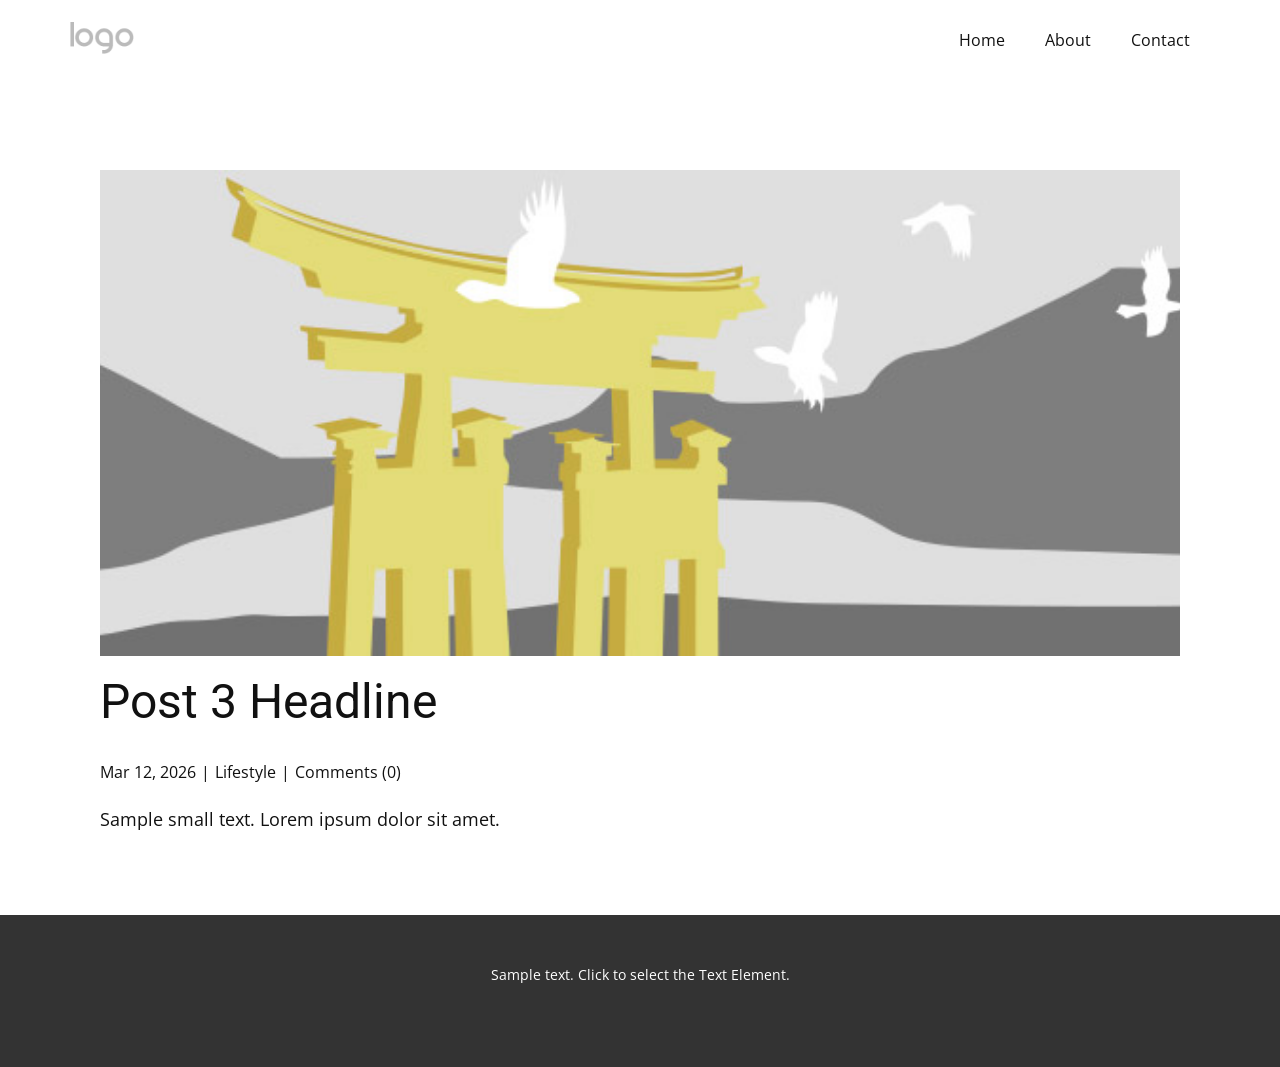
<file: blog/post-2.html>
<!DOCTYPE html>
<html style="font-size: 16px;" lang="en"><head>
    <meta name="viewport" content="width=device-width, initial-scale=1.0">
    <meta charset="utf-8">
    <meta name="keywords" content="Post 1 Headline">
    <meta name="description" content="">
    <title>Post 3 Headline</title>
    <link rel="stylesheet" href="../nicepage.css" media="screen">
<link rel="stylesheet" href="../Post-Template.css" media="screen">
    <script class="u-script" type="text/javascript" src="../jquery.js" defer=""></script>
    <script class="u-script" type="text/javascript" src="../nicepage.js" defer=""></script>
    <meta name="generator" content="Nicepage 8.3.6, nicepage.com">
    
    
    
    <link id="u-page-google-font" rel="stylesheet" href="https://fonts.googleapis.com/css2?display=swap&amp;family=Roboto:ital,wght@0,100;0,200;0,300;0,400;0,500;0,600;0,700;0,800;0,900;1,100;1,200;1,300;1,400;1,500;1,600;1,700;1,800;1,900&amp;family=Open+Sans:ital,wght@0,300;0,400;0,500;0,600;0,700;0,800;1,300;1,400;1,500;1,600;1,700;1,800">
    <script type="application/ld+json">{
		"@context": "http://schema.org",
		"@type": "Organization",
		"name": "",
		"logo": "images/default-logo.png"
}</script>
    <meta name="theme-color" content="#478ac9">
  <meta data-intl-tel-input-cdn-path="intlTelInput/"></head>
  <body data-path-to-root="./" data-include-products="false" class="u-body u-xl-mode" data-lang="en"><header class="u-clearfix u-header u-header" id="header"><div class="u-clearfix u-sheet u-valign-middle u-sheet-1">
        <a href="#" class="u-image u-logo u-image-1">
          <img src="../images/default-logo.png" class="u-logo-image u-logo-image-1">
        </a>
        <nav class="u-menu u-menu-one-level u-offcanvas u-menu-1" role="navigation" aria-label="Menu navigation">
          <div class="menu-collapse" style="font-size: 1rem; letter-spacing: 0px;">
            <a class="u-button-style u-custom-left-right-menu-spacing u-custom-padding-bottom u-custom-top-bottom-menu-spacing u-hamburger-link u-nav-link u-text-active-palette-1-base u-text-hover-palette-2-base" href="#" tabindex="-1" aria-label="Open menu" aria-controls="6f75">
              <svg class="u-svg-link" viewBox="0 0 24 24"><use xlink:href="#menu-hamburger"></use></svg>
              <svg class="u-svg-content" version="1.1" id="menu-hamburger" viewBox="0 0 16 16" x="0px" y="0px" xmlns:xlink="http://www.w3.org/1999/xlink" xmlns="http://www.w3.org/2000/svg"><g><rect y="1" width="16" height="2"></rect><rect y="7" width="16" height="2"></rect><rect y="13" width="16" height="2"></rect>
</g></svg>
            </a>
          </div>
          <div class="u-nav-container">
            <ul class="u-nav u-unstyled u-nav-1" role="menubar"><li class="u-nav-item" role="none"><a class="u-button-style u-nav-link u-text-active-palette-1-base u-text-hover-palette-2-base u-nav-link-2" href="../" role="menuitem">Home</a>
</li><li class="u-nav-item" role="none"><a class="u-button-style u-nav-link u-text-active-palette-1-base u-text-hover-palette-2-base u-nav-link-2" href="../About.html" role="menuitem">About</a>
</li><li class="u-nav-item" role="none"><a class="u-button-style u-nav-link u-text-active-palette-1-base u-text-hover-palette-2-base u-nav-link-2" href="../Contact.html" role="menuitem">Contact</a>
</li></ul>
          </div>
          <div class="u-nav-container-collapse" id="6f75" role="region" aria-label="Menu panel">
            <div class="u-black u-container-style u-inner-container-layout u-opacity u-opacity-95 u-sidenav">
              <div class="u-inner-container-layout u-sidenav-overflow">
                <div class="u-menu-close" tabindex="-1" aria-label="Close menu"></div>
                <ul class="u-align-center u-nav u-popupmenu-items u-unstyled u-nav-2"><li class="u-nav-item"><a class="u-button-style u-nav-link" href="../">Home</a>
</li><li class="u-nav-item"><a class="u-button-style u-nav-link" href="../About.html">About</a>
</li><li class="u-nav-item"><a class="u-button-style u-nav-link" href="../Contact.html">Contact</a>
</li></ul>
              </div>
            </div>
            <div class="u-black u-menu-overlay u-opacity u-opacity-70"></div>
          </div>
        </nav>
      </div></header>
    <section class="u-align-center u-clearfix u-section-1" id="block-2">
      <div class="u-clearfix u-sheet u-valign-middle-md u-valign-middle-sm u-valign-middle-xs u-sheet-1"><!--post_details--><!--post_details_options_json--><!--{"source":""}--><!--/post_details_options_json--><!--blog_post-->
        <div class="u-container-style u-expanded-width u-post-details u-post-details-1">
          <div class="u-container-layout u-valign-middle u-container-layout-1"><!--blog_post_image-->
            <img alt="" class="u-blog-control u-expanded-width u-image u-image-default u-image-1" src="../images/8ad73f3c.jpeg"><!--/blog_post_image--><!--blog_post_header-->
            <h2 class="u-blog-control u-text u-text-1">Post 3 Headline</h2><!--/blog_post_header--><!--blog_post_metadata-->
            <div class="u-blog-control u-metadata u-metadata-1"><!--blog_post_metadata_date--><span class="u-meta-date u-meta-icon">Mar 12, 2026</span><!--/blog_post_metadata_date--><!--blog_post_metadata_category--><span class="u-meta-category u-meta-icon"><a href="/blog/blog.html#/blog-1///3">Lifestyle</a></span><!--/blog_post_metadata_category--><!--blog_post_metadata_comments--><span class="u-meta-comments u-meta-icon"><!--blog_post_metadata_comments_content-->Comments (0)<!--/blog_post_metadata_comments_content--></span><!--/blog_post_metadata_comments-->
            </div><!--/blog_post_metadata--><!--blog_post_content-->
            <div class="u-align-justify u-blog-control u-post-content u-text u-text-2 fr-view">
  <p>Sample small text. Lorem ipsum dolor sit amet.</p>
  </div><!--/blog_post_content-->
          </div>
        </div><!--/blog_post--><!--/post_details-->
      </div>
    </section>
    
    
    
    <footer class="u-align-center u-clearfix u-container-align-center u-footer u-grey-80 u-footer" id="footer"><div class="u-clearfix u-sheet u-sheet-1">
        <p class="u-small-text u-text u-text-variant u-text-1">Sample text. Click to select the Text Element.</p>
      </div></footer>
    <section class="u-backlink u-clearfix u-grey-80"></section>
  
</body></html>
</file>
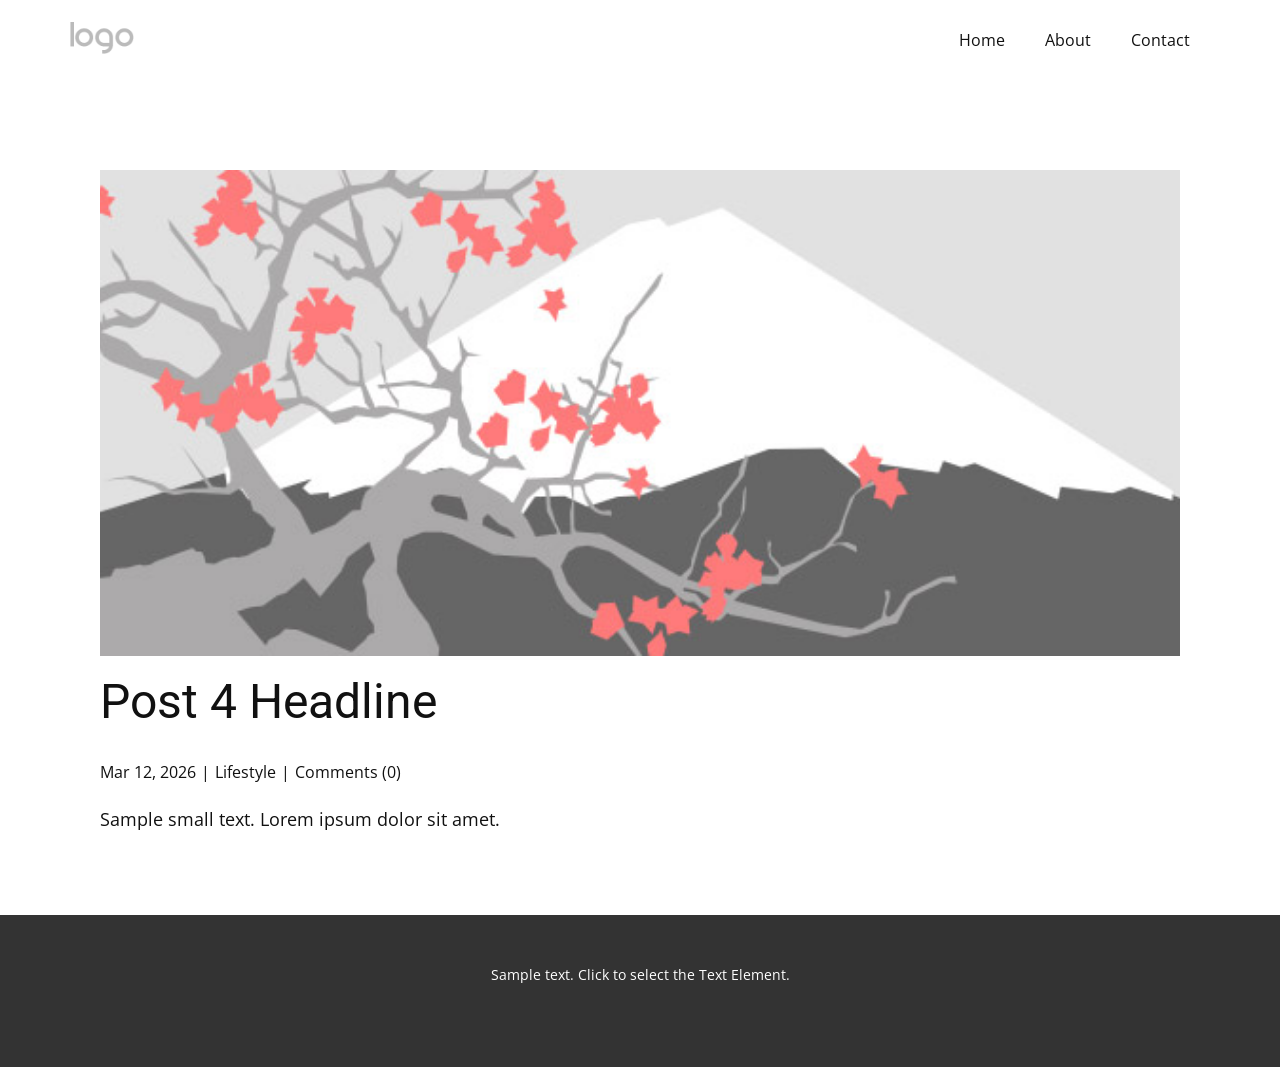
<file: blog/post-3.html>
<!DOCTYPE html>
<html style="font-size: 16px;" lang="en"><head>
    <meta name="viewport" content="width=device-width, initial-scale=1.0">
    <meta charset="utf-8">
    <meta name="keywords" content="Post 1 Headline">
    <meta name="description" content="">
    <title>Post 4 Headline</title>
    <link rel="stylesheet" href="../nicepage.css" media="screen">
<link rel="stylesheet" href="../Post-Template.css" media="screen">
    <script class="u-script" type="text/javascript" src="../jquery.js" defer=""></script>
    <script class="u-script" type="text/javascript" src="../nicepage.js" defer=""></script>
    <meta name="generator" content="Nicepage 8.3.6, nicepage.com">
    
    
    
    <link id="u-page-google-font" rel="stylesheet" href="https://fonts.googleapis.com/css2?display=swap&amp;family=Roboto:ital,wght@0,100;0,200;0,300;0,400;0,500;0,600;0,700;0,800;0,900;1,100;1,200;1,300;1,400;1,500;1,600;1,700;1,800;1,900&amp;family=Open+Sans:ital,wght@0,300;0,400;0,500;0,600;0,700;0,800;1,300;1,400;1,500;1,600;1,700;1,800">
    <script type="application/ld+json">{
		"@context": "http://schema.org",
		"@type": "Organization",
		"name": "",
		"logo": "images/default-logo.png"
}</script>
    <meta name="theme-color" content="#478ac9">
  <meta data-intl-tel-input-cdn-path="intlTelInput/"></head>
  <body data-path-to-root="./" data-include-products="false" class="u-body u-xl-mode" data-lang="en"><header class="u-clearfix u-header u-header" id="header"><div class="u-clearfix u-sheet u-valign-middle u-sheet-1">
        <a href="#" class="u-image u-logo u-image-1">
          <img src="../images/default-logo.png" class="u-logo-image u-logo-image-1">
        </a>
        <nav class="u-menu u-menu-one-level u-offcanvas u-menu-1" role="navigation" aria-label="Menu navigation">
          <div class="menu-collapse" style="font-size: 1rem; letter-spacing: 0px;">
            <a class="u-button-style u-custom-left-right-menu-spacing u-custom-padding-bottom u-custom-top-bottom-menu-spacing u-hamburger-link u-nav-link u-text-active-palette-1-base u-text-hover-palette-2-base" href="#" tabindex="-1" aria-label="Open menu" aria-controls="6f75">
              <svg class="u-svg-link" viewBox="0 0 24 24"><use xlink:href="#menu-hamburger"></use></svg>
              <svg class="u-svg-content" version="1.1" id="menu-hamburger" viewBox="0 0 16 16" x="0px" y="0px" xmlns:xlink="http://www.w3.org/1999/xlink" xmlns="http://www.w3.org/2000/svg"><g><rect y="1" width="16" height="2"></rect><rect y="7" width="16" height="2"></rect><rect y="13" width="16" height="2"></rect>
</g></svg>
            </a>
          </div>
          <div class="u-nav-container">
            <ul class="u-nav u-unstyled u-nav-1" role="menubar"><li class="u-nav-item" role="none"><a class="u-button-style u-nav-link u-text-active-palette-1-base u-text-hover-palette-2-base u-nav-link-2" href="../" role="menuitem">Home</a>
</li><li class="u-nav-item" role="none"><a class="u-button-style u-nav-link u-text-active-palette-1-base u-text-hover-palette-2-base u-nav-link-2" href="../About.html" role="menuitem">About</a>
</li><li class="u-nav-item" role="none"><a class="u-button-style u-nav-link u-text-active-palette-1-base u-text-hover-palette-2-base u-nav-link-2" href="../Contact.html" role="menuitem">Contact</a>
</li></ul>
          </div>
          <div class="u-nav-container-collapse" id="6f75" role="region" aria-label="Menu panel">
            <div class="u-black u-container-style u-inner-container-layout u-opacity u-opacity-95 u-sidenav">
              <div class="u-inner-container-layout u-sidenav-overflow">
                <div class="u-menu-close" tabindex="-1" aria-label="Close menu"></div>
                <ul class="u-align-center u-nav u-popupmenu-items u-unstyled u-nav-2"><li class="u-nav-item"><a class="u-button-style u-nav-link" href="../">Home</a>
</li><li class="u-nav-item"><a class="u-button-style u-nav-link" href="../About.html">About</a>
</li><li class="u-nav-item"><a class="u-button-style u-nav-link" href="../Contact.html">Contact</a>
</li></ul>
              </div>
            </div>
            <div class="u-black u-menu-overlay u-opacity u-opacity-70"></div>
          </div>
        </nav>
      </div></header>
    <section class="u-align-center u-clearfix u-section-1" id="block-2">
      <div class="u-clearfix u-sheet u-valign-middle-md u-valign-middle-sm u-valign-middle-xs u-sheet-1"><!--post_details--><!--post_details_options_json--><!--{"source":""}--><!--/post_details_options_json--><!--blog_post-->
        <div class="u-container-style u-expanded-width u-post-details u-post-details-1">
          <div class="u-container-layout u-valign-middle u-container-layout-1"><!--blog_post_image-->
            <img alt="" class="u-blog-control u-expanded-width u-image u-image-default u-image-1" src="../images/0fd3416c.jpeg"><!--/blog_post_image--><!--blog_post_header-->
            <h2 class="u-blog-control u-text u-text-1">Post 4 Headline</h2><!--/blog_post_header--><!--blog_post_metadata-->
            <div class="u-blog-control u-metadata u-metadata-1"><!--blog_post_metadata_date--><span class="u-meta-date u-meta-icon">Mar 12, 2026</span><!--/blog_post_metadata_date--><!--blog_post_metadata_category--><span class="u-meta-category u-meta-icon"><a href="/blog/blog.html#/blog-1///3">Lifestyle</a></span><!--/blog_post_metadata_category--><!--blog_post_metadata_comments--><span class="u-meta-comments u-meta-icon"><!--blog_post_metadata_comments_content-->Comments (0)<!--/blog_post_metadata_comments_content--></span><!--/blog_post_metadata_comments-->
            </div><!--/blog_post_metadata--><!--blog_post_content-->
            <div class="u-align-justify u-blog-control u-post-content u-text u-text-2 fr-view">
  <p>Sample small text. Lorem ipsum dolor sit amet.</p>
  </div><!--/blog_post_content-->
          </div>
        </div><!--/blog_post--><!--/post_details-->
      </div>
    </section>
    
    
    
    <footer class="u-align-center u-clearfix u-container-align-center u-footer u-grey-80 u-footer" id="footer"><div class="u-clearfix u-sheet u-sheet-1">
        <p class="u-small-text u-text u-text-variant u-text-1">Sample text. Click to select the Text Element.</p>
      </div></footer>
    <section class="u-backlink u-clearfix u-grey-80"></section>
  
</body></html>
</file>
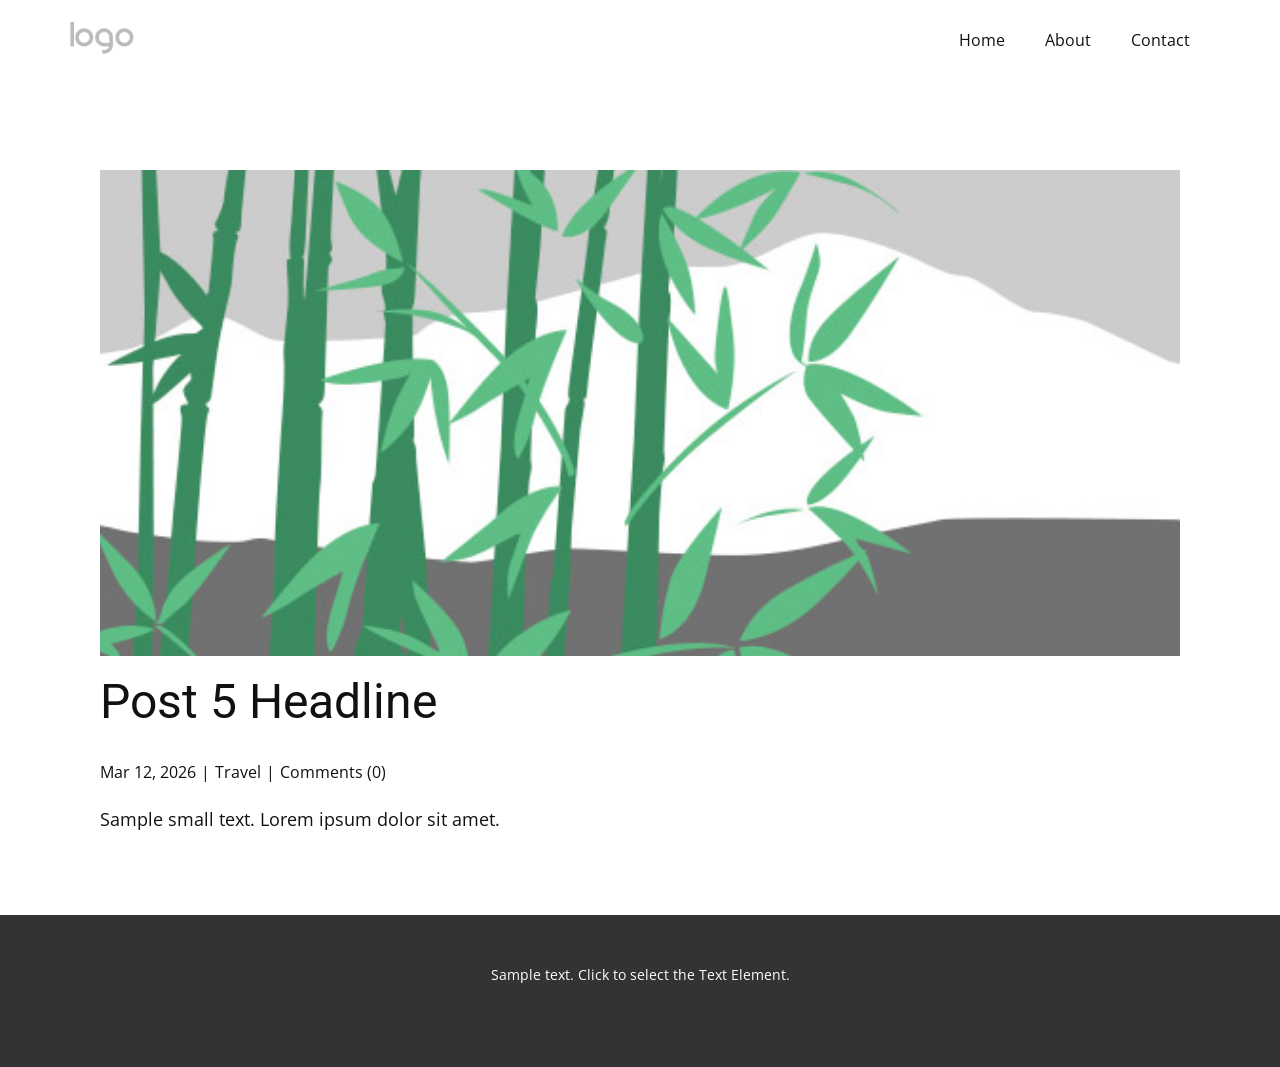
<file: blog/post-4.html>
<!DOCTYPE html>
<html style="font-size: 16px;" lang="en"><head>
    <meta name="viewport" content="width=device-width, initial-scale=1.0">
    <meta charset="utf-8">
    <meta name="keywords" content="Post 1 Headline">
    <meta name="description" content="">
    <title>Post 5 Headline</title>
    <link rel="stylesheet" href="../nicepage.css" media="screen">
<link rel="stylesheet" href="../Post-Template.css" media="screen">
    <script class="u-script" type="text/javascript" src="../jquery.js" defer=""></script>
    <script class="u-script" type="text/javascript" src="../nicepage.js" defer=""></script>
    <meta name="generator" content="Nicepage 8.3.6, nicepage.com">
    
    
    
    <link id="u-page-google-font" rel="stylesheet" href="https://fonts.googleapis.com/css2?display=swap&amp;family=Roboto:ital,wght@0,100;0,200;0,300;0,400;0,500;0,600;0,700;0,800;0,900;1,100;1,200;1,300;1,400;1,500;1,600;1,700;1,800;1,900&amp;family=Open+Sans:ital,wght@0,300;0,400;0,500;0,600;0,700;0,800;1,300;1,400;1,500;1,600;1,700;1,800">
    <script type="application/ld+json">{
		"@context": "http://schema.org",
		"@type": "Organization",
		"name": "",
		"logo": "images/default-logo.png"
}</script>
    <meta name="theme-color" content="#478ac9">
  <meta data-intl-tel-input-cdn-path="intlTelInput/"></head>
  <body data-path-to-root="./" data-include-products="false" class="u-body u-xl-mode" data-lang="en"><header class="u-clearfix u-header u-header" id="header"><div class="u-clearfix u-sheet u-valign-middle u-sheet-1">
        <a href="#" class="u-image u-logo u-image-1">
          <img src="../images/default-logo.png" class="u-logo-image u-logo-image-1">
        </a>
        <nav class="u-menu u-menu-one-level u-offcanvas u-menu-1" role="navigation" aria-label="Menu navigation">
          <div class="menu-collapse" style="font-size: 1rem; letter-spacing: 0px;">
            <a class="u-button-style u-custom-left-right-menu-spacing u-custom-padding-bottom u-custom-top-bottom-menu-spacing u-hamburger-link u-nav-link u-text-active-palette-1-base u-text-hover-palette-2-base" href="#" tabindex="-1" aria-label="Open menu" aria-controls="6f75">
              <svg class="u-svg-link" viewBox="0 0 24 24"><use xlink:href="#menu-hamburger"></use></svg>
              <svg class="u-svg-content" version="1.1" id="menu-hamburger" viewBox="0 0 16 16" x="0px" y="0px" xmlns:xlink="http://www.w3.org/1999/xlink" xmlns="http://www.w3.org/2000/svg"><g><rect y="1" width="16" height="2"></rect><rect y="7" width="16" height="2"></rect><rect y="13" width="16" height="2"></rect>
</g></svg>
            </a>
          </div>
          <div class="u-nav-container">
            <ul class="u-nav u-unstyled u-nav-1" role="menubar"><li class="u-nav-item" role="none"><a class="u-button-style u-nav-link u-text-active-palette-1-base u-text-hover-palette-2-base u-nav-link-2" href="../" role="menuitem">Home</a>
</li><li class="u-nav-item" role="none"><a class="u-button-style u-nav-link u-text-active-palette-1-base u-text-hover-palette-2-base u-nav-link-2" href="../About.html" role="menuitem">About</a>
</li><li class="u-nav-item" role="none"><a class="u-button-style u-nav-link u-text-active-palette-1-base u-text-hover-palette-2-base u-nav-link-2" href="../Contact.html" role="menuitem">Contact</a>
</li></ul>
          </div>
          <div class="u-nav-container-collapse" id="6f75" role="region" aria-label="Menu panel">
            <div class="u-black u-container-style u-inner-container-layout u-opacity u-opacity-95 u-sidenav">
              <div class="u-inner-container-layout u-sidenav-overflow">
                <div class="u-menu-close" tabindex="-1" aria-label="Close menu"></div>
                <ul class="u-align-center u-nav u-popupmenu-items u-unstyled u-nav-2"><li class="u-nav-item"><a class="u-button-style u-nav-link" href="../">Home</a>
</li><li class="u-nav-item"><a class="u-button-style u-nav-link" href="../About.html">About</a>
</li><li class="u-nav-item"><a class="u-button-style u-nav-link" href="../Contact.html">Contact</a>
</li></ul>
              </div>
            </div>
            <div class="u-black u-menu-overlay u-opacity u-opacity-70"></div>
          </div>
        </nav>
      </div></header>
    <section class="u-align-center u-clearfix u-section-1" id="block-2">
      <div class="u-clearfix u-sheet u-valign-middle-md u-valign-middle-sm u-valign-middle-xs u-sheet-1"><!--post_details--><!--post_details_options_json--><!--{"source":""}--><!--/post_details_options_json--><!--blog_post-->
        <div class="u-container-style u-expanded-width u-post-details u-post-details-1">
          <div class="u-container-layout u-valign-middle u-container-layout-1"><!--blog_post_image-->
            <img alt="" class="u-blog-control u-expanded-width u-image u-image-default u-image-1" src="../images/68f64b9d.jpeg"><!--/blog_post_image--><!--blog_post_header-->
            <h2 class="u-blog-control u-text u-text-1">Post 5 Headline</h2><!--/blog_post_header--><!--blog_post_metadata-->
            <div class="u-blog-control u-metadata u-metadata-1"><!--blog_post_metadata_date--><span class="u-meta-date u-meta-icon">Mar 12, 2026</span><!--/blog_post_metadata_date--><!--blog_post_metadata_category--><span class="u-meta-category u-meta-icon"><a href="/blog/blog.html#/blog-1///2">Travel</a></span><!--/blog_post_metadata_category--><!--blog_post_metadata_comments--><span class="u-meta-comments u-meta-icon"><!--blog_post_metadata_comments_content-->Comments (0)<!--/blog_post_metadata_comments_content--></span><!--/blog_post_metadata_comments-->
            </div><!--/blog_post_metadata--><!--blog_post_content-->
            <div class="u-align-justify u-blog-control u-post-content u-text u-text-2 fr-view">
  <p>Sample small text. Lorem ipsum dolor sit amet.</p>
  </div><!--/blog_post_content-->
          </div>
        </div><!--/blog_post--><!--/post_details-->
      </div>
    </section>
    
    
    
    <footer class="u-align-center u-clearfix u-container-align-center u-footer u-grey-80 u-footer" id="footer"><div class="u-clearfix u-sheet u-sheet-1">
        <p class="u-small-text u-text u-text-variant u-text-1">Sample text. Click to select the Text Element.</p>
      </div></footer>
    <section class="u-backlink u-clearfix u-grey-80"></section>
  
</body></html>
</file>
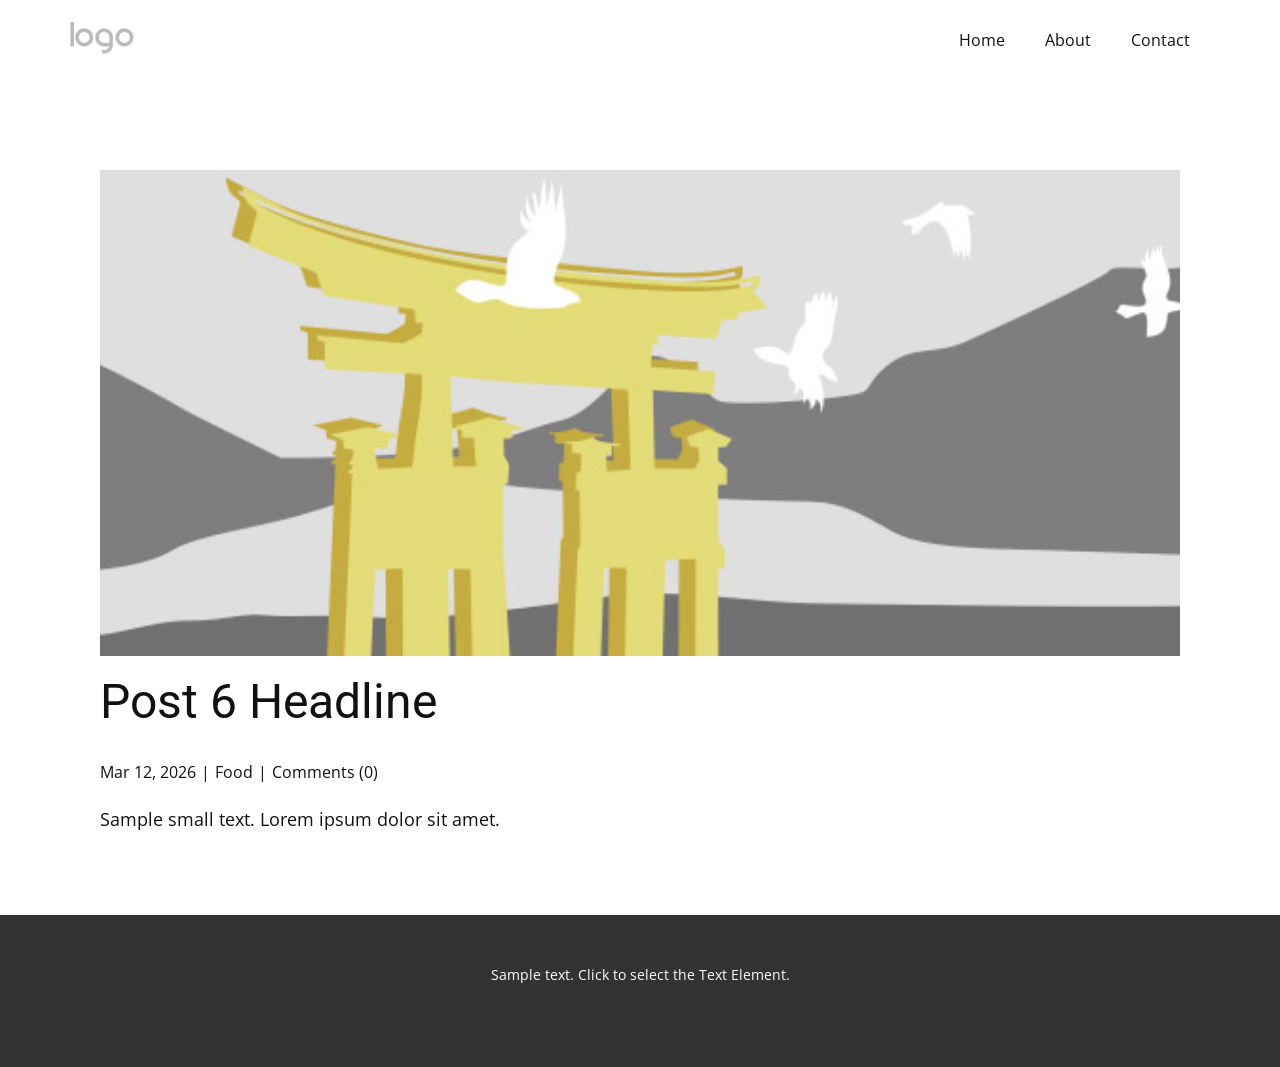
<file: blog/post-5.html>
<!DOCTYPE html>
<html style="font-size: 16px;" lang="en"><head>
    <meta name="viewport" content="width=device-width, initial-scale=1.0">
    <meta charset="utf-8">
    <meta name="keywords" content="Post 1 Headline">
    <meta name="description" content="">
    <title>Post 6 Headline</title>
    <link rel="stylesheet" href="../nicepage.css" media="screen">
<link rel="stylesheet" href="../Post-Template.css" media="screen">
    <script class="u-script" type="text/javascript" src="../jquery.js" defer=""></script>
    <script class="u-script" type="text/javascript" src="../nicepage.js" defer=""></script>
    <meta name="generator" content="Nicepage 8.3.6, nicepage.com">
    
    
    
    <link id="u-page-google-font" rel="stylesheet" href="https://fonts.googleapis.com/css2?display=swap&amp;family=Roboto:ital,wght@0,100;0,200;0,300;0,400;0,500;0,600;0,700;0,800;0,900;1,100;1,200;1,300;1,400;1,500;1,600;1,700;1,800;1,900&amp;family=Open+Sans:ital,wght@0,300;0,400;0,500;0,600;0,700;0,800;1,300;1,400;1,500;1,600;1,700;1,800">
    <script type="application/ld+json">{
		"@context": "http://schema.org",
		"@type": "Organization",
		"name": "",
		"logo": "images/default-logo.png"
}</script>
    <meta name="theme-color" content="#478ac9">
  <meta data-intl-tel-input-cdn-path="intlTelInput/"></head>
  <body data-path-to-root="./" data-include-products="false" class="u-body u-xl-mode" data-lang="en"><header class="u-clearfix u-header u-header" id="header"><div class="u-clearfix u-sheet u-valign-middle u-sheet-1">
        <a href="#" class="u-image u-logo u-image-1">
          <img src="../images/default-logo.png" class="u-logo-image u-logo-image-1">
        </a>
        <nav class="u-menu u-menu-one-level u-offcanvas u-menu-1" role="navigation" aria-label="Menu navigation">
          <div class="menu-collapse" style="font-size: 1rem; letter-spacing: 0px;">
            <a class="u-button-style u-custom-left-right-menu-spacing u-custom-padding-bottom u-custom-top-bottom-menu-spacing u-hamburger-link u-nav-link u-text-active-palette-1-base u-text-hover-palette-2-base" href="#" tabindex="-1" aria-label="Open menu" aria-controls="6f75">
              <svg class="u-svg-link" viewBox="0 0 24 24"><use xlink:href="#menu-hamburger"></use></svg>
              <svg class="u-svg-content" version="1.1" id="menu-hamburger" viewBox="0 0 16 16" x="0px" y="0px" xmlns:xlink="http://www.w3.org/1999/xlink" xmlns="http://www.w3.org/2000/svg"><g><rect y="1" width="16" height="2"></rect><rect y="7" width="16" height="2"></rect><rect y="13" width="16" height="2"></rect>
</g></svg>
            </a>
          </div>
          <div class="u-nav-container">
            <ul class="u-nav u-unstyled u-nav-1" role="menubar"><li class="u-nav-item" role="none"><a class="u-button-style u-nav-link u-text-active-palette-1-base u-text-hover-palette-2-base u-nav-link-2" href="../" role="menuitem">Home</a>
</li><li class="u-nav-item" role="none"><a class="u-button-style u-nav-link u-text-active-palette-1-base u-text-hover-palette-2-base u-nav-link-2" href="../About.html" role="menuitem">About</a>
</li><li class="u-nav-item" role="none"><a class="u-button-style u-nav-link u-text-active-palette-1-base u-text-hover-palette-2-base u-nav-link-2" href="../Contact.html" role="menuitem">Contact</a>
</li></ul>
          </div>
          <div class="u-nav-container-collapse" id="6f75" role="region" aria-label="Menu panel">
            <div class="u-black u-container-style u-inner-container-layout u-opacity u-opacity-95 u-sidenav">
              <div class="u-inner-container-layout u-sidenav-overflow">
                <div class="u-menu-close" tabindex="-1" aria-label="Close menu"></div>
                <ul class="u-align-center u-nav u-popupmenu-items u-unstyled u-nav-2"><li class="u-nav-item"><a class="u-button-style u-nav-link" href="../">Home</a>
</li><li class="u-nav-item"><a class="u-button-style u-nav-link" href="../About.html">About</a>
</li><li class="u-nav-item"><a class="u-button-style u-nav-link" href="../Contact.html">Contact</a>
</li></ul>
              </div>
            </div>
            <div class="u-black u-menu-overlay u-opacity u-opacity-70"></div>
          </div>
        </nav>
      </div></header>
    <section class="u-align-center u-clearfix u-section-1" id="block-2">
      <div class="u-clearfix u-sheet u-valign-middle-md u-valign-middle-sm u-valign-middle-xs u-sheet-1"><!--post_details--><!--post_details_options_json--><!--{"source":""}--><!--/post_details_options_json--><!--blog_post-->
        <div class="u-container-style u-expanded-width u-post-details u-post-details-1">
          <div class="u-container-layout u-valign-middle u-container-layout-1"><!--blog_post_image-->
            <img alt="" class="u-blog-control u-expanded-width u-image u-image-default u-image-1" src="../images/8ad73f3c.jpeg"><!--/blog_post_image--><!--blog_post_header-->
            <h2 class="u-blog-control u-text u-text-1">Post 6 Headline</h2><!--/blog_post_header--><!--blog_post_metadata-->
            <div class="u-blog-control u-metadata u-metadata-1"><!--blog_post_metadata_date--><span class="u-meta-date u-meta-icon">Mar 12, 2026</span><!--/blog_post_metadata_date--><!--blog_post_metadata_category--><span class="u-meta-category u-meta-icon"><a href="/blog/blog.html#/blog-1///1">Food</a></span><!--/blog_post_metadata_category--><!--blog_post_metadata_comments--><span class="u-meta-comments u-meta-icon"><!--blog_post_metadata_comments_content-->Comments (0)<!--/blog_post_metadata_comments_content--></span><!--/blog_post_metadata_comments-->
            </div><!--/blog_post_metadata--><!--blog_post_content-->
            <div class="u-align-justify u-blog-control u-post-content u-text u-text-2 fr-view">
  <p>Sample small text. Lorem ipsum dolor sit amet.</p>
  </div><!--/blog_post_content-->
          </div>
        </div><!--/blog_post--><!--/post_details-->
      </div>
    </section>
    
    
    
    <footer class="u-align-center u-clearfix u-container-align-center u-footer u-grey-80 u-footer" id="footer"><div class="u-clearfix u-sheet u-sheet-1">
        <p class="u-small-text u-text u-text-variant u-text-1">Sample text. Click to select the Text Element.</p>
      </div></footer>
    <section class="u-backlink u-clearfix u-grey-80"></section>
  
</body></html>
</file>
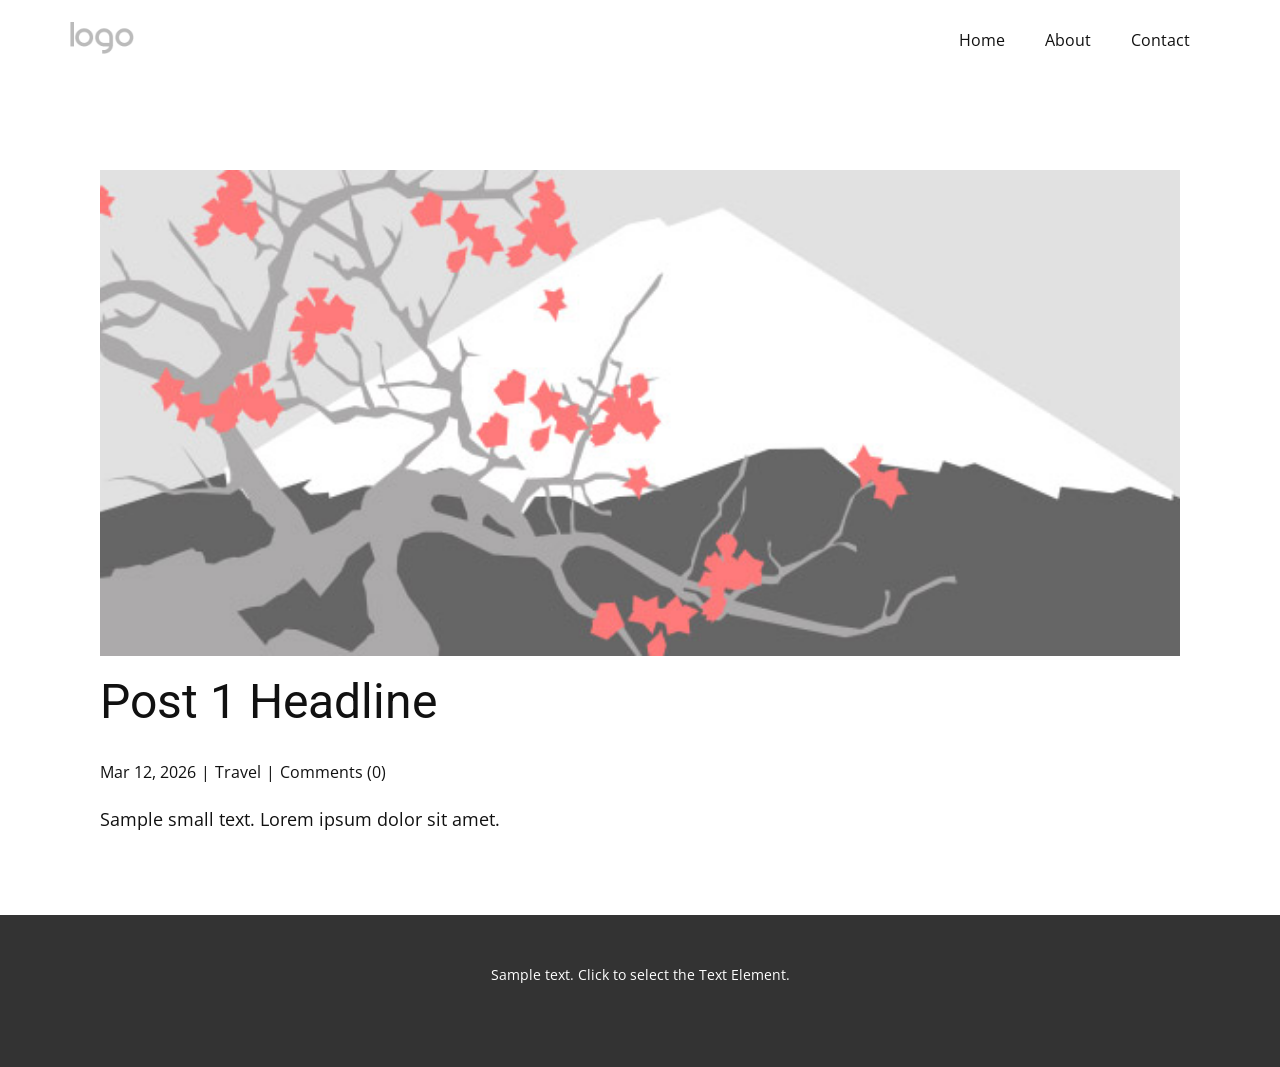
<file: blog/post.html>
<!DOCTYPE html>
<html style="font-size: 16px;" lang="en"><head>
    <meta name="viewport" content="width=device-width, initial-scale=1.0">
    <meta charset="utf-8">
    <meta name="keywords" content="Post 1 Headline">
    <meta name="description" content="">
    <title>Post 1 Headline</title>
    <link rel="stylesheet" href="../nicepage.css" media="screen">
<link rel="stylesheet" href="../Post-Template.css" media="screen">
    <script class="u-script" type="text/javascript" src="../jquery.js" defer=""></script>
    <script class="u-script" type="text/javascript" src="../nicepage.js" defer=""></script>
    <meta name="generator" content="Nicepage 8.3.6, nicepage.com">
    
    
    
    <link id="u-page-google-font" rel="stylesheet" href="https://fonts.googleapis.com/css2?display=swap&amp;family=Roboto:ital,wght@0,100;0,200;0,300;0,400;0,500;0,600;0,700;0,800;0,900;1,100;1,200;1,300;1,400;1,500;1,600;1,700;1,800;1,900&amp;family=Open+Sans:ital,wght@0,300;0,400;0,500;0,600;0,700;0,800;1,300;1,400;1,500;1,600;1,700;1,800">
    <script type="application/ld+json">{
		"@context": "http://schema.org",
		"@type": "Organization",
		"name": "",
		"logo": "images/default-logo.png"
}</script>
    <meta name="theme-color" content="#478ac9">
  <meta data-intl-tel-input-cdn-path="intlTelInput/"></head>
  <body data-path-to-root="./" data-include-products="false" class="u-body u-xl-mode" data-lang="en"><header class="u-clearfix u-header u-header" id="header"><div class="u-clearfix u-sheet u-valign-middle u-sheet-1">
        <a href="#" class="u-image u-logo u-image-1">
          <img src="../images/default-logo.png" class="u-logo-image u-logo-image-1">
        </a>
        <nav class="u-menu u-menu-one-level u-offcanvas u-menu-1" role="navigation" aria-label="Menu navigation">
          <div class="menu-collapse" style="font-size: 1rem; letter-spacing: 0px;">
            <a class="u-button-style u-custom-left-right-menu-spacing u-custom-padding-bottom u-custom-top-bottom-menu-spacing u-hamburger-link u-nav-link u-text-active-palette-1-base u-text-hover-palette-2-base" href="#" tabindex="-1" aria-label="Open menu" aria-controls="6f75">
              <svg class="u-svg-link" viewBox="0 0 24 24"><use xlink:href="#menu-hamburger"></use></svg>
              <svg class="u-svg-content" version="1.1" id="menu-hamburger" viewBox="0 0 16 16" x="0px" y="0px" xmlns:xlink="http://www.w3.org/1999/xlink" xmlns="http://www.w3.org/2000/svg"><g><rect y="1" width="16" height="2"></rect><rect y="7" width="16" height="2"></rect><rect y="13" width="16" height="2"></rect>
</g></svg>
            </a>
          </div>
          <div class="u-nav-container">
            <ul class="u-nav u-unstyled u-nav-1" role="menubar"><li class="u-nav-item" role="none"><a class="u-button-style u-nav-link u-text-active-palette-1-base u-text-hover-palette-2-base u-nav-link-2" href="../" role="menuitem">Home</a>
</li><li class="u-nav-item" role="none"><a class="u-button-style u-nav-link u-text-active-palette-1-base u-text-hover-palette-2-base u-nav-link-2" href="../About.html" role="menuitem">About</a>
</li><li class="u-nav-item" role="none"><a class="u-button-style u-nav-link u-text-active-palette-1-base u-text-hover-palette-2-base u-nav-link-2" href="../Contact.html" role="menuitem">Contact</a>
</li></ul>
          </div>
          <div class="u-nav-container-collapse" id="6f75" role="region" aria-label="Menu panel">
            <div class="u-black u-container-style u-inner-container-layout u-opacity u-opacity-95 u-sidenav">
              <div class="u-inner-container-layout u-sidenav-overflow">
                <div class="u-menu-close" tabindex="-1" aria-label="Close menu"></div>
                <ul class="u-align-center u-nav u-popupmenu-items u-unstyled u-nav-2"><li class="u-nav-item"><a class="u-button-style u-nav-link" href="../">Home</a>
</li><li class="u-nav-item"><a class="u-button-style u-nav-link" href="../About.html">About</a>
</li><li class="u-nav-item"><a class="u-button-style u-nav-link" href="../Contact.html">Contact</a>
</li></ul>
              </div>
            </div>
            <div class="u-black u-menu-overlay u-opacity u-opacity-70"></div>
          </div>
        </nav>
      </div></header>
    <section class="u-align-center u-clearfix u-section-1" id="block-2">
      <div class="u-clearfix u-sheet u-valign-middle-md u-valign-middle-sm u-valign-middle-xs u-sheet-1"><!--post_details--><!--post_details_options_json--><!--{"source":""}--><!--/post_details_options_json--><!--blog_post-->
        <div class="u-container-style u-expanded-width u-post-details u-post-details-1">
          <div class="u-container-layout u-valign-middle u-container-layout-1"><!--blog_post_image-->
            <img alt="" class="u-blog-control u-expanded-width u-image u-image-default u-image-1" src="../images/0fd3416c.jpeg"><!--/blog_post_image--><!--blog_post_header-->
            <h2 class="u-blog-control u-text u-text-1">Post 1 Headline</h2><!--/blog_post_header--><!--blog_post_metadata-->
            <div class="u-blog-control u-metadata u-metadata-1"><!--blog_post_metadata_date--><span class="u-meta-date u-meta-icon">Mar 12, 2026</span><!--/blog_post_metadata_date--><!--blog_post_metadata_category--><span class="u-meta-category u-meta-icon"><a href="/blog/blog.html#/blog-1///2">Travel</a></span><!--/blog_post_metadata_category--><!--blog_post_metadata_comments--><span class="u-meta-comments u-meta-icon"><!--blog_post_metadata_comments_content-->Comments (0)<!--/blog_post_metadata_comments_content--></span><!--/blog_post_metadata_comments-->
            </div><!--/blog_post_metadata--><!--blog_post_content-->
            <div class="u-align-justify u-blog-control u-post-content u-text u-text-2 fr-view">
  <p>Sample small text. Lorem ipsum dolor sit amet.</p>
  </div><!--/blog_post_content-->
          </div>
        </div><!--/blog_post--><!--/post_details-->
      </div>
    </section>
    
    
    
    <footer class="u-align-center u-clearfix u-container-align-center u-footer u-grey-80 u-footer" id="footer"><div class="u-clearfix u-sheet u-sheet-1">
        <p class="u-small-text u-text u-text-variant u-text-1">Sample text. Click to select the Text Element.</p>
      </div></footer>
    <section class="u-backlink u-clearfix u-grey-80"></section>
  
</body></html>
</file>
